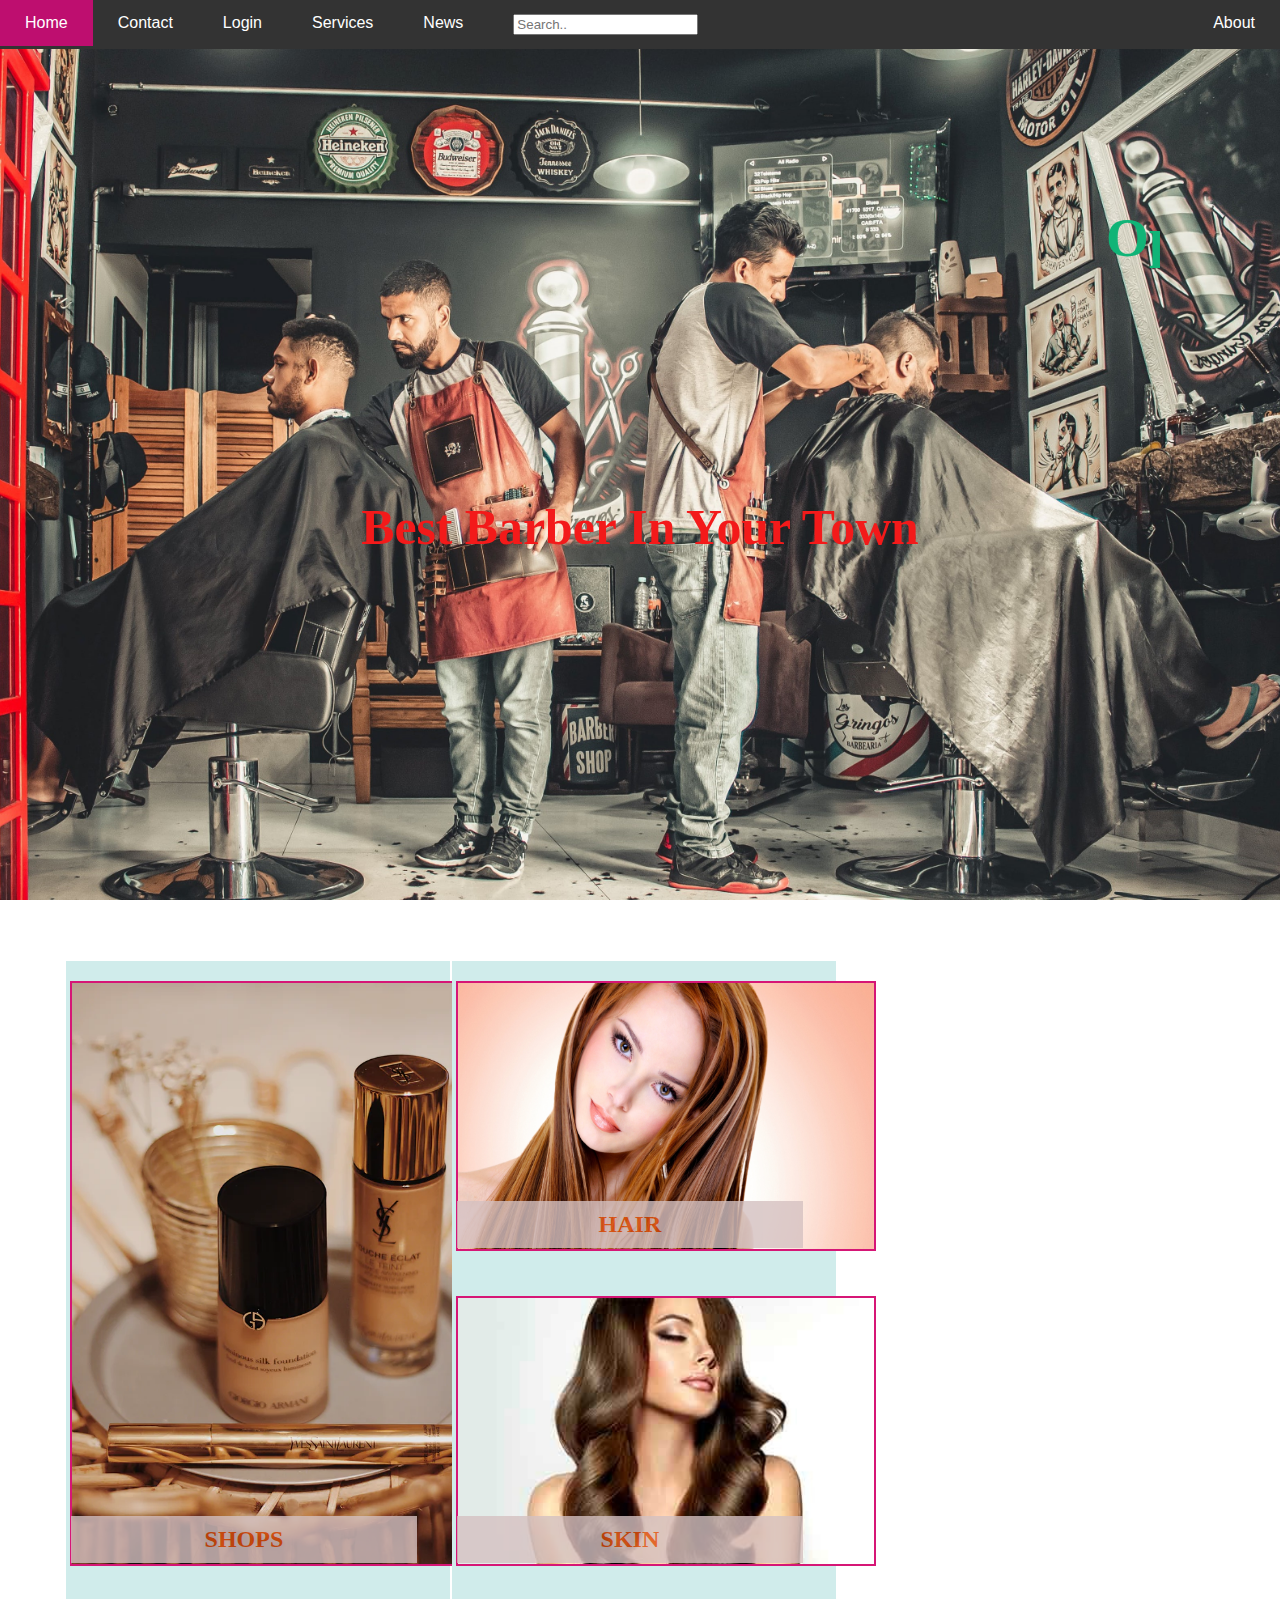
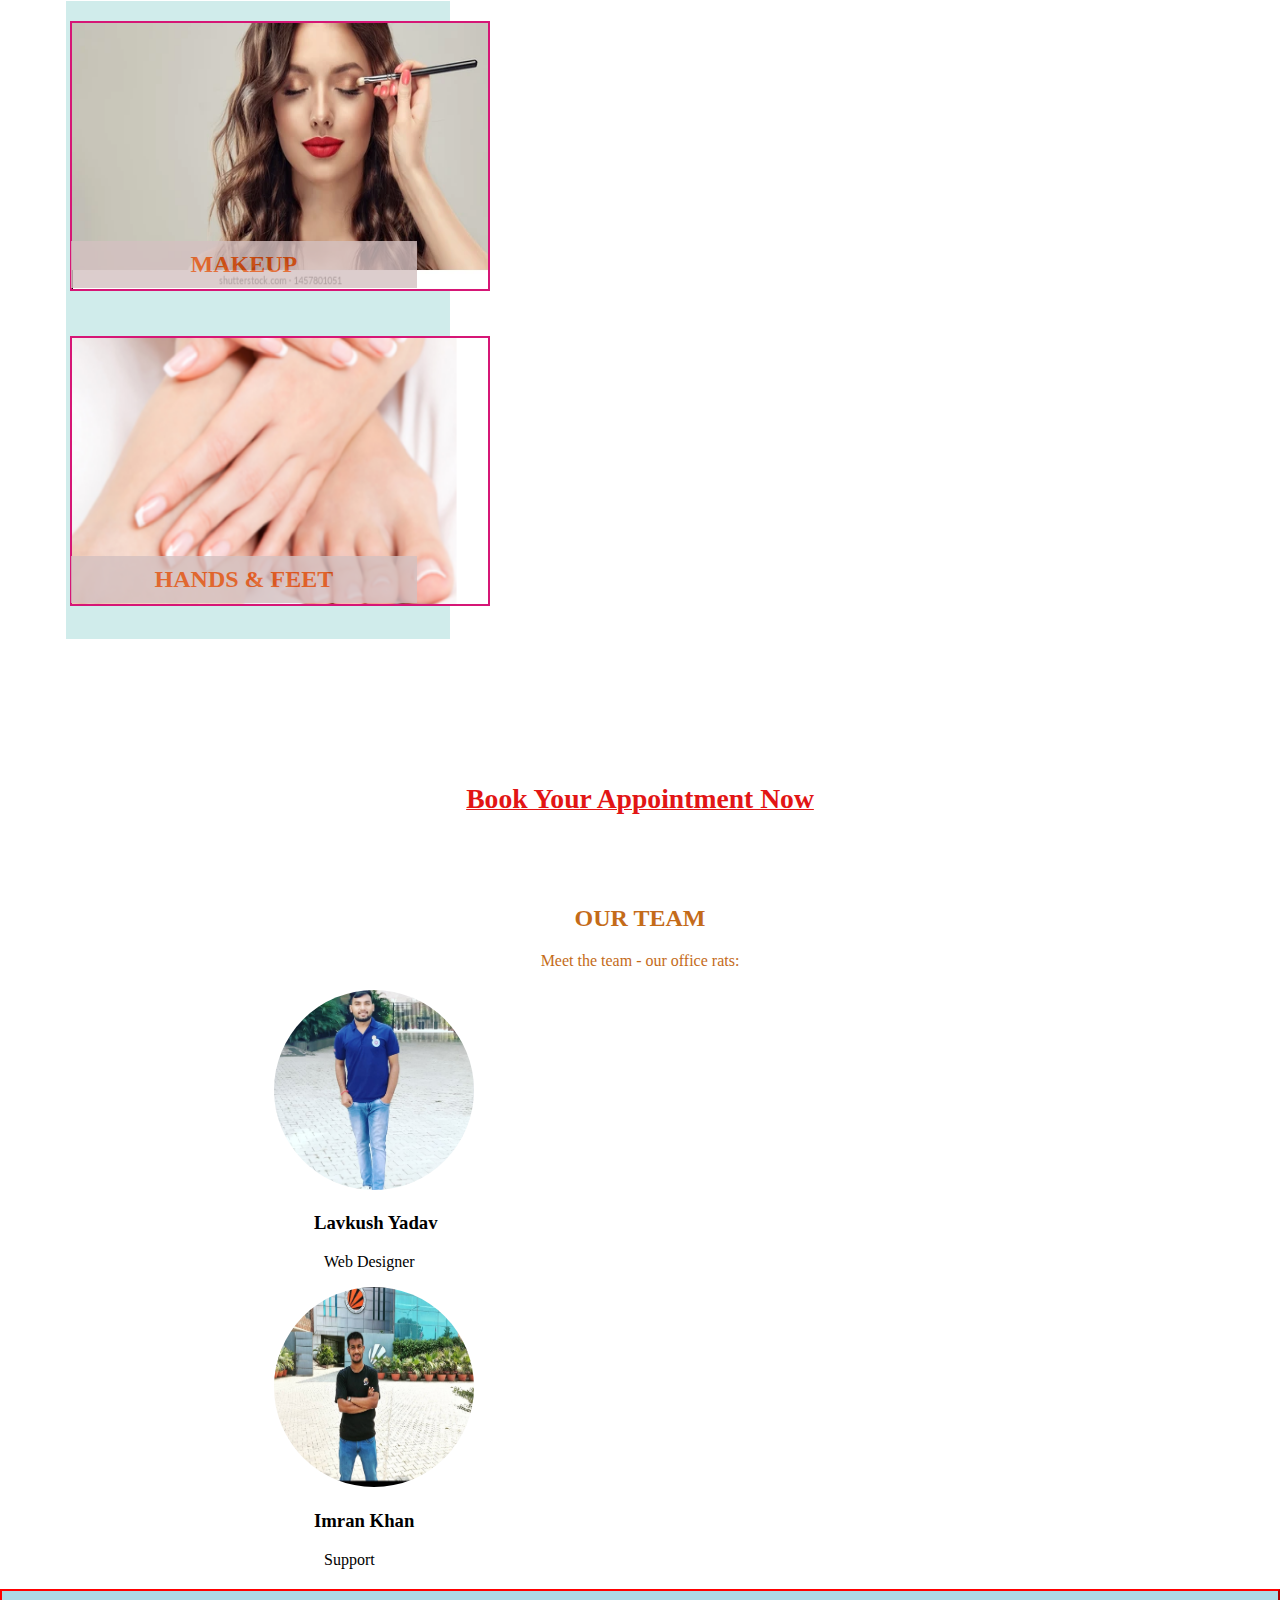
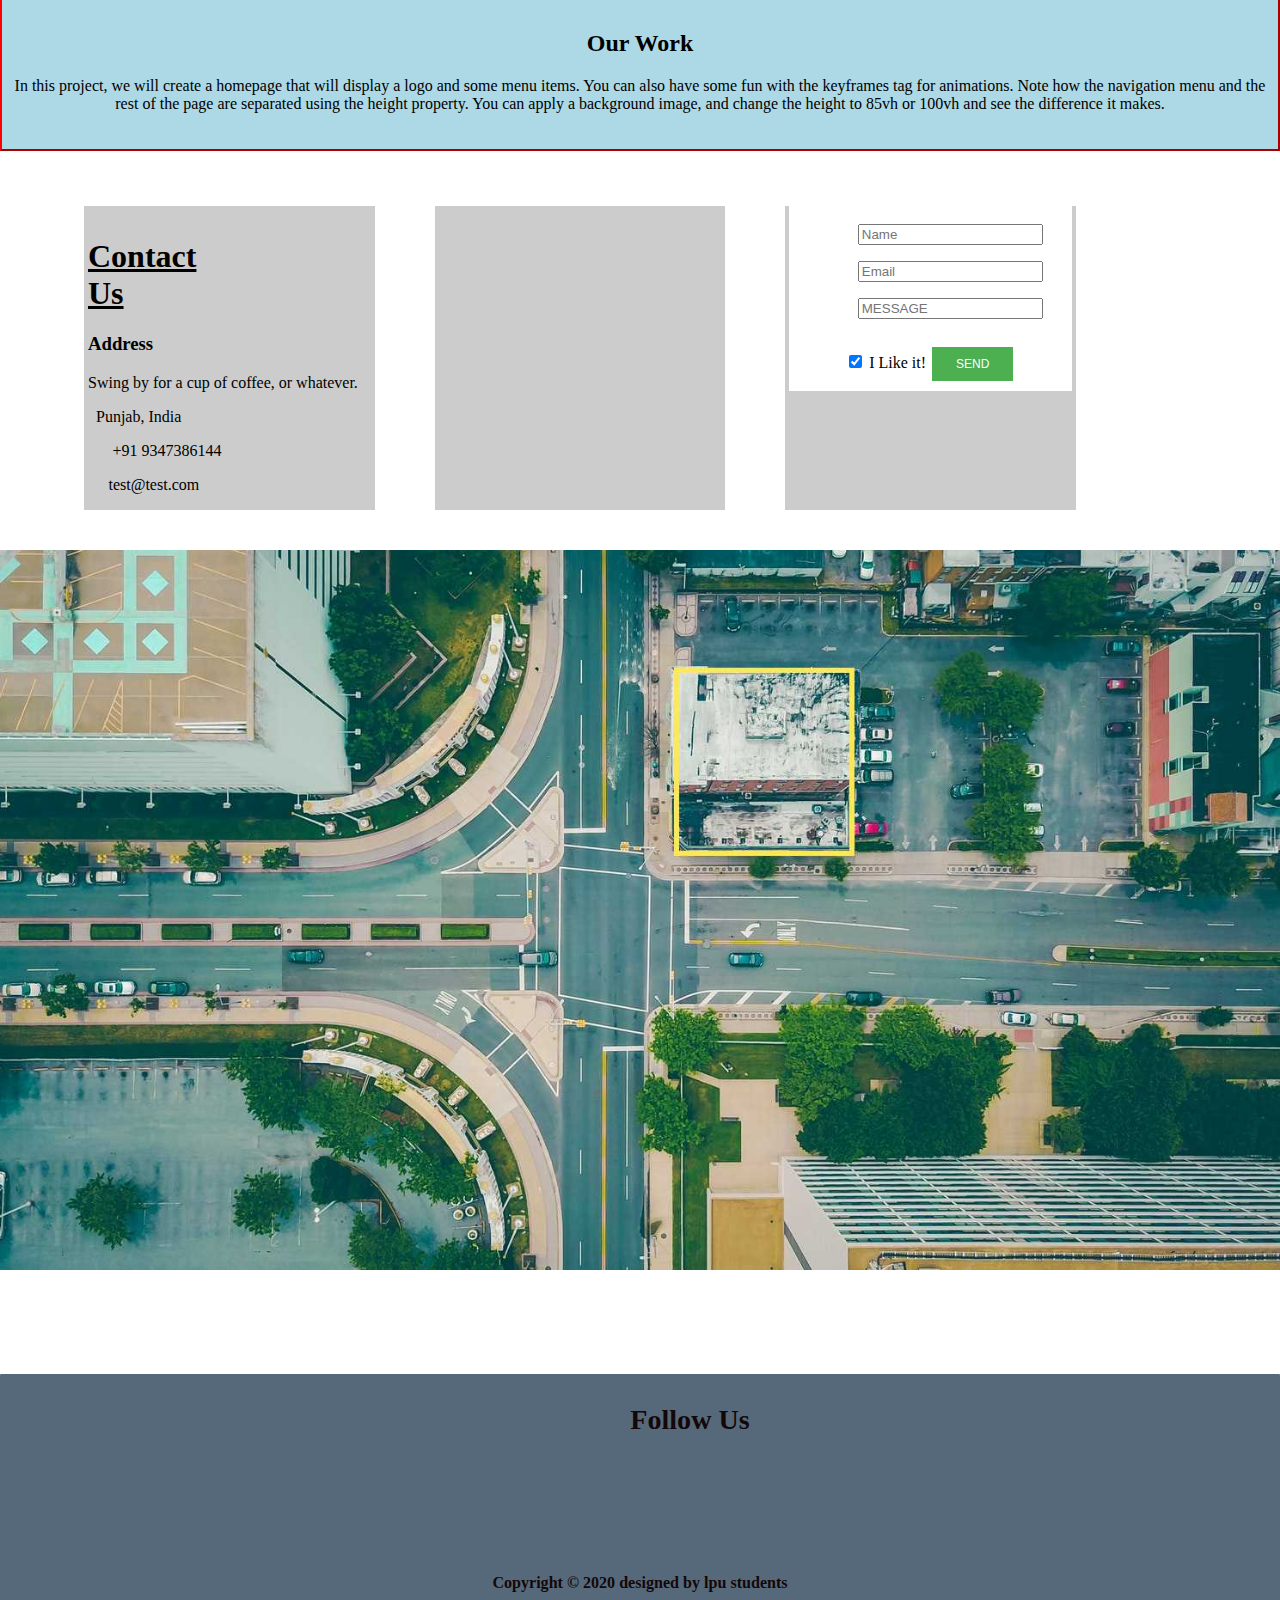
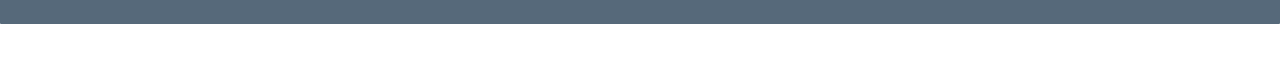
<file: index.html>
<!DOCTYPE html>
<html>
<head>
     <meta name="viewport" content="width=device-width, initial-scale=1">
     <link rel="stylesheet" href="./index.css">
</head>
  <body>
    
   <div class="scrollmenu">
     <a href="index.html">Home</a>
       <a href="contact.html">Contact</a>
         <a href="login.html">Login</a>
            <a href="services.html">Services</a>
             <a href="https://milahairandbeauty.com/">News</a>
            <a href="#"><input type="text" placeholder="Search.." name="search" text-align="right" width="300px"></a>
           <a href="index.html" style="float: right;">About</a>
          </div>    
         <div class="h1">
       <b><Big><Big><Big>
    <h1><marquee>Opulento Saloon Welcomes You</marquee></h1>
   </Big></Big></Big></b>
  </div>
 <div class="h2">
 <b><Big><Big><Big><Big>
 <b><h1">Best Barber In Your Town</h1>
  </b></Big></Big></Big></Big></b>
  </div>
   <div class="imgdiv">
    <div class="row">
     <div class="column1">
      <a href="#">
       <img id="img5" src="product1.webp" alt="men image" class="hover-shadow cursor hover" style="height: 585px;">
       </a>
      <div class="imgtext">
      <h4>SHOPS</h4>
    </div>
   </div>
  <div class="column1">
    <a href="hair.html">
     <img id="img1" src="service10.jpg" alt="Skin image" class="hover-shadow cursor hover">
       </a>
        <div class="imgtext">
          <a href="Hair.html">
         <h4>HAIR</h4>
          </a>
        </div>
      <a href="skin.html">
     <img id="img2" src="hair8.jpg" alt="Hair style"  class="hover-shadow cursor">
  </a>
    <div class="imgtext">
      <a href="skin.html">
     <h4>SKIN</h4>
     </a>
      </div>
        </div>
          <div class="column1">
            <a href="makeup.html">
           <img id="img3" src="service12.webp" alt="Makeup image"  class="hover-shadow cursor">
          </a>
         <div class="imgtext">
           <a href="makeup.html">
        <h4>MAKEUP</h4>
         </a>
      </div>
    <a href="handsfeet.html">
      <img id="img4" src="service15.png" alt="hand and feet image"  class="hover-shadow cursor" >
       </a>
        <div class="imgtext">
          <a href="handsfeet.html" >
           <h4>HANDS & FEET</h4>
           </a>
          </div>
        </div>
       </div>
  <div class="centre"> 
    <a button  href="book.html"><Big><Big><Big><b>Book Your Appointment Now</b>
      </Big></Big></Big></a>
       </div> 
          
   <!--About team member-->
      <div class="team">
      <h2>OUR TEAM</h2>
    <p>Meet the team - our office rats:</p>
  </div>
     <div class="row" style="margin-top: 20px;"><br>
        <div class="column">
          <img src="lavkush.jpg" alt="Avatar" class="avatar" >
            <h3>Lavkush Yadav</h3>
             <p>Web Designer</p>
             </div> 
            <div class="column">
           <img src="imran.jpg" alt="Avatar" class="avatar">
          <h3>Imran Khan</h3>
         <p>Support</p>
        </div>
      </div>
       

<!--our work-->
          <div class="w3-row-padding w3-padding-64 w3-theme-l1" id="work">
            <div class="myDiv">
             <h2>Our Work</h2>
              <p>In this project, we will create a homepage that will display a logo
               and some menu items. You can also have some fun with the keyframes 
               tag for animations. Note how the navigation menu and the rest of the
              page are separated using the height property. You can apply a background 
              image, and change the height to 85vh or 100vh and see the difference it makes.</p>
            </div>
            
   <!-- Contact Container -->

 <div>
  <div class="row" style="margin-left: 200px; margin-top: 50px; margin-left: 50px;">
   <div class="column11">
     <div style="padding-top: 10px; max-width: 25%;"><u><b><span ><h1>Contact Us</h1></span></b></u></div>
      <h3>Address</h3>
        <p>Swing by for a cup of coffee, or whatever.</p>
       <p><i class="fa fa-map-marker w3-text-teal w3-xlarge"></i>  Punjab, India</p>
      <p><i  style="width: 10%; height: 15%; color: rgb(197, 35, 162);">&#xe0b0; </i>  +91 9347386144</p>
     <p><i class="material-icons">&#xe0be;</i>  test@test.com</p>
    </div>
   <div class="column11" >
   </div>
      <div class="column11" >
        <form action="/action_page.php" target="_blank">
          <ul>
            <input type="text" placeholder="Name" required name="Name" >
             </ul>
              <ul> <input  type="text" placeholder="Email" required name="Email"  ></ul>
             <ul><input  type="text" placeholder="MESSAGE" required name="MESSAGE"  ></ul>
            <input style="margin-top: 20px; text-size-adjust: 12px;" type="checkbox" checked name="Like">
           <label>I Like it!</label>
          <button class= "button1" type="submit">SEND </button>
        </form>
       </div>
    </div>
  </div>
  <br>
  <br>
   <!-- Image of location/map -->
    <div class="w3-container">
      <img src="map.jpg" class="w3-image" style="width:100%">
        </div>
          <!--footer section-->
           <footer class="footer">
             <section  class="container2" id="footer" style="text-align: center; padding: 30px; margin-top: 0px;">
              <h3>Follow Us </h3>
                <div class="container text-center">
               <a href="https://twitter.com/5776lavkush" class="twitter"></a>
              <a href="https://www.linkedin.com/in/lavkush-yadav-886225191/" class="linkedin"></a>
             <a href="https://touch.facebook.com/lavkush.yadev.7" class="facebook"></a>
           <a href="#" class="skype"></a>
          <a href="https://www.instagram.com/lavkush_lsy/"  class="instagram"></a>
        <h6 class="m-0 mt-4 text-center text-white text-capitalize">Copyright &copy; 2020 designed by lpu students</h6>
      </div>
     </section>
    </footer>

   <!--here we are using script of images-->
    <script>

      function bigImg()
  {
    document.getElementById("i2").style.height="500px";
    document.getElementById("i2").style.width="500px";
  }
  function normalImg()
  {
    document.getElementById("i2").style.height="32px";
    document.getElementById("i2").style.width="32px";
  }

  x=document.getElementById("img1");
 
  x.addEventListener("mouseover", msg2);
  function msg2(){
     document.getElementById("img1").src="service11.jpg"
  }
  x.addEventListener("mouseout", msg3);
  function msg3(){
     document.getElementById("img1").src="service10.jpg"
  }
  y=document.getElementById("img2");
  y.addEventListener("mouseover",img1);
  function img1(){
    document.getElementById("img2").src="service1.webp"
  }
  y.addEventListener("mouseout", img2);
  function img2(){
    document.getElementById("img2").src="service7.jpg"
  }

  z=document.getElementById("img3");
  z.addEventListener("mouseover",img4);
  function img4(){
    document.getElementById("img3").src="service13.jpg"
  }
  z.addEventListener("mouseout", img5);
  function img5(){
    document.getElementById("img3").src="service12.webp"
  }

  p=document.getElementById("img4");
  p.addEventListener("mouseover",img6);
  function img6(){
    document.getElementById("img4").src="service16.webp"
  }
  p.addEventListener("mouseout", img7);
  function img7(){
    document.getElementById("img4").src="service15.png"
  }

 r=document.getElementById("img5");
  r.addEventListener("mouseover",img8);
  function img8(){
    document.getElementById("img5").src="product2.webp"
  }
  r.addEventListener("mouseout", img9);
  function img9(){
    document.getElementById("img5").src="product1.webp"
  }
</script>
    </body>
</html>
</file>
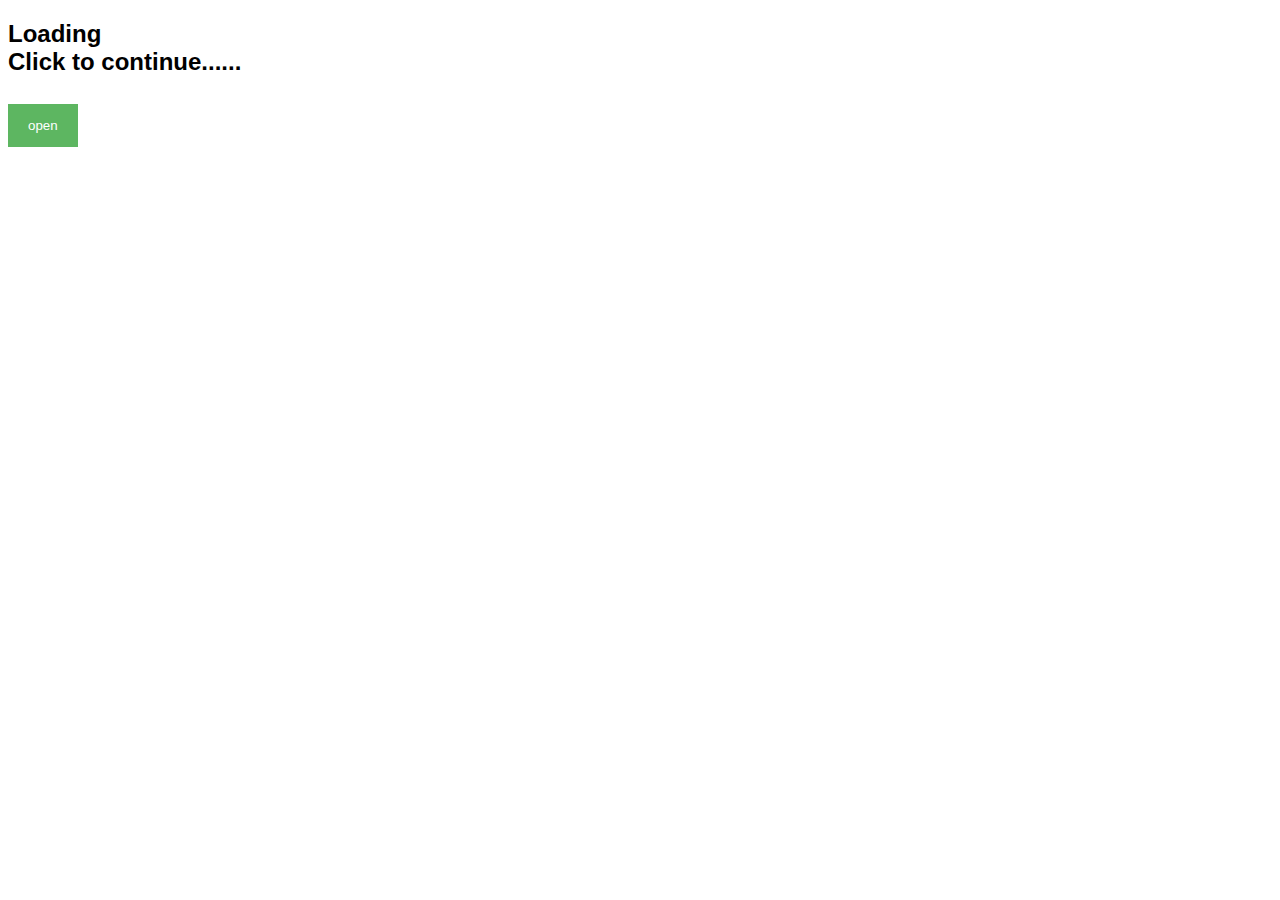
<file: book.html>
<!DOCTYPE html>
<html>
<head>
  <link rel="stylesheet" href="./book.css">
</head>
<body>
<h2>Loading <br>Click to continue......</h2>


<button onclick="document.getElementById('id01').style.display='block'" style="width:auto;">open</button>

<div id="id01" class="modal">
  <span onclick="document.getElementById('id01').style.display='none'" class="close" title="Close Modal">&times;</span>
  <form class="modal-content" >
    <div class="container">
      <h1>login</h1>
      <p>Please fill to Login.</p>
      <hr>
    
      <label for="email"><b>User Name</b></label>
      <input type="text" placeholder="Enter user name" name="uname" required>

      <label for="psw"><b>Password</b></label>
      <input type="password" placeholder="Enter Password" name="psw" required>

      
        <input type="checkbox" checked="checked" name="remember" style="margin-bottom:15px"> Remember me
      

      <div class="clearfix">
        <button type="button" onclick="document.getElementById('id01').style.display='none'" class="cancelbtn">Cancel</button>
        <button type="submit" class="signupbtn"> 
            <a href="services.html"> Open </a> 
          </button>
     </div>
  
<script>

var modal = document.getElementById('id01');

window.onclick = function(event) {
  if (event.target == modal) {
    modal.style.display = "none";
  }
}
</script>
      </div>
    </form>
    </div>
    </body>
</html>
</file>
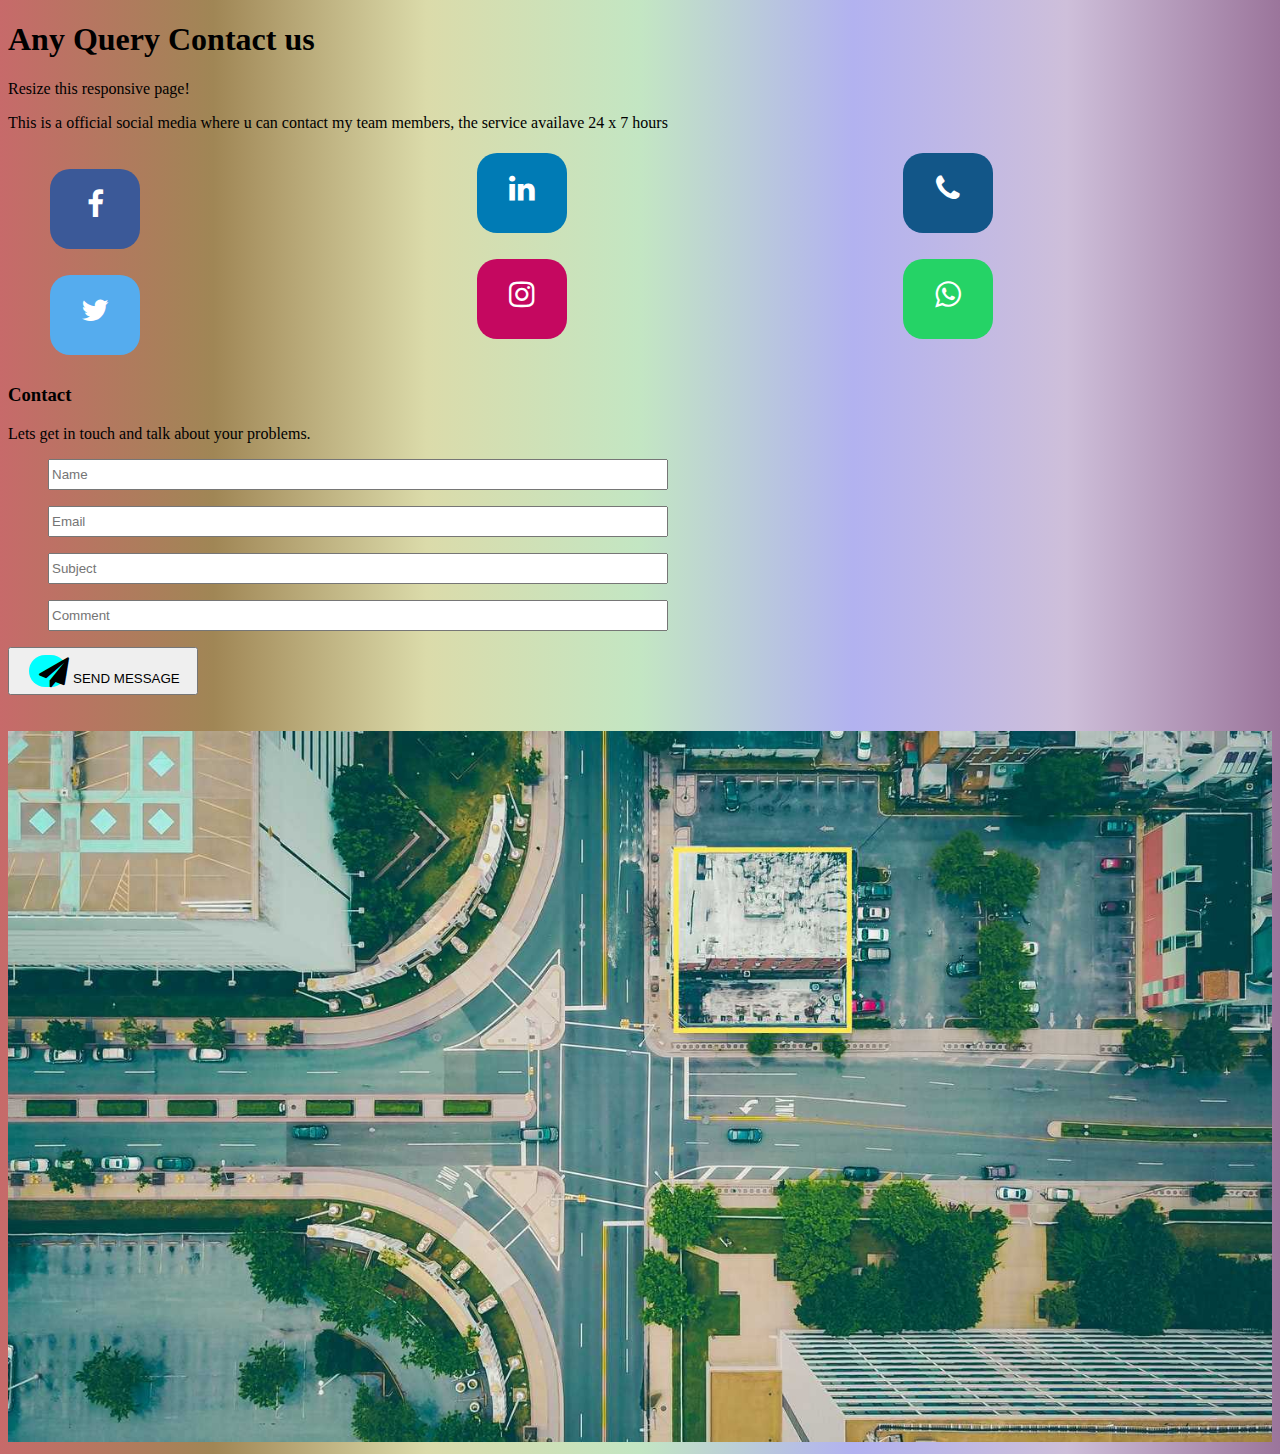
<file: contact.html>
<!Doctype html>
    <head>
      

  <title>

      &#9742;
  CONTACT US
  
  </title>

  <meta name="viewport" content="width=device-width, initial-scale=1">
   <link rel="stylesheet" href="https://cdnjs.cloudflare.com/ajax/libs/font-awesome/4.7.0/css/font-awesome.min.css">
   <link rel="stylesheet" href="./contact.css">
   
    </head>

<body>
  <div class="w3-container w3-blue">
    <h1>Any Query Contact us</h1> 
    <p>Resize this responsive page!</p> 
  
  </div>
  <div>
    <p> This is a official social media where u can contact my team members, the service availave 24 x 7 hours</p>
  </div>
    
    <div class="media">
   
    <ul>
      
        <a href="https://touch.facebook.com/lavkush.yadev.7" class="fa fa-facebook"></a>
    </ul>

    <ul>
      
          <a href="https://twitter.com/5776lavkush" class="fa fa-twitter"></a>
    </ul>
        
    <ul>
      
         <a href="https://www.linkedin.com/in/lavkush-yadav-886225191/" class="fa fa-linkedin"></a>
    </ul>

  
    <ul>
      
        <a href="https://www.instagram.com/lavkush_lsy/" class="fa fa-instagram"></a>
    </ul>

    <ul>
        <a href="#" class="fa fa-phone"></a>
    </ul>

    <ul>
      <a href="https://wa.link/dxjna3" class="fa fa-whatsapp"></a>
  </ul>

     </div>


     <div class="w3-container w3-padding-32" id="contact">
      <h3 class="w3-border-bottom w3-border-light-grey w3-padding-16">Contact</h3>
      <p>Lets get in touch and talk about your problems.</p>
      <form action="/action_page.php" target="_blank">
        <ul>
          <input class="w3-input w3-border" type="text" placeholder="Name" required name="Name" style="width: 50%; height: 25px;">
        </ul>
       <ul> <input class="w3-input w3-section w3-border" type="text" placeholder="Email" required name="Email"  style="width: 50%; height: 25px;"></ul>
       <ul><input class="w3-input w3-section w3-border" type="text" placeholder="Subject" required name="Subject"  style="width: 50%; height: 25px;"></ul>
        <ul><input class="w3-input w3-section w3-border" type="text" placeholder="Comment" required name="Comment"  style="width: 50%; height: 25px;"></ul>
        
         <button class="w3-button w3-black w3-section" type="submit">
          <i class="fa fa-paper-plane" style="width: 5%; height: 10px; background-color: aqua; text-align: center; padding-top: 2px ; padding-left: 10px; "></i> SEND MESSAGE
        </button>
      </form>
    </div>
    <br>
    <br>
    <div class="w3-container">
      <img src="map.jpg" class="w3-image" style="width:100%">
    </div>
     
     
    
</body>
</html>
</file>
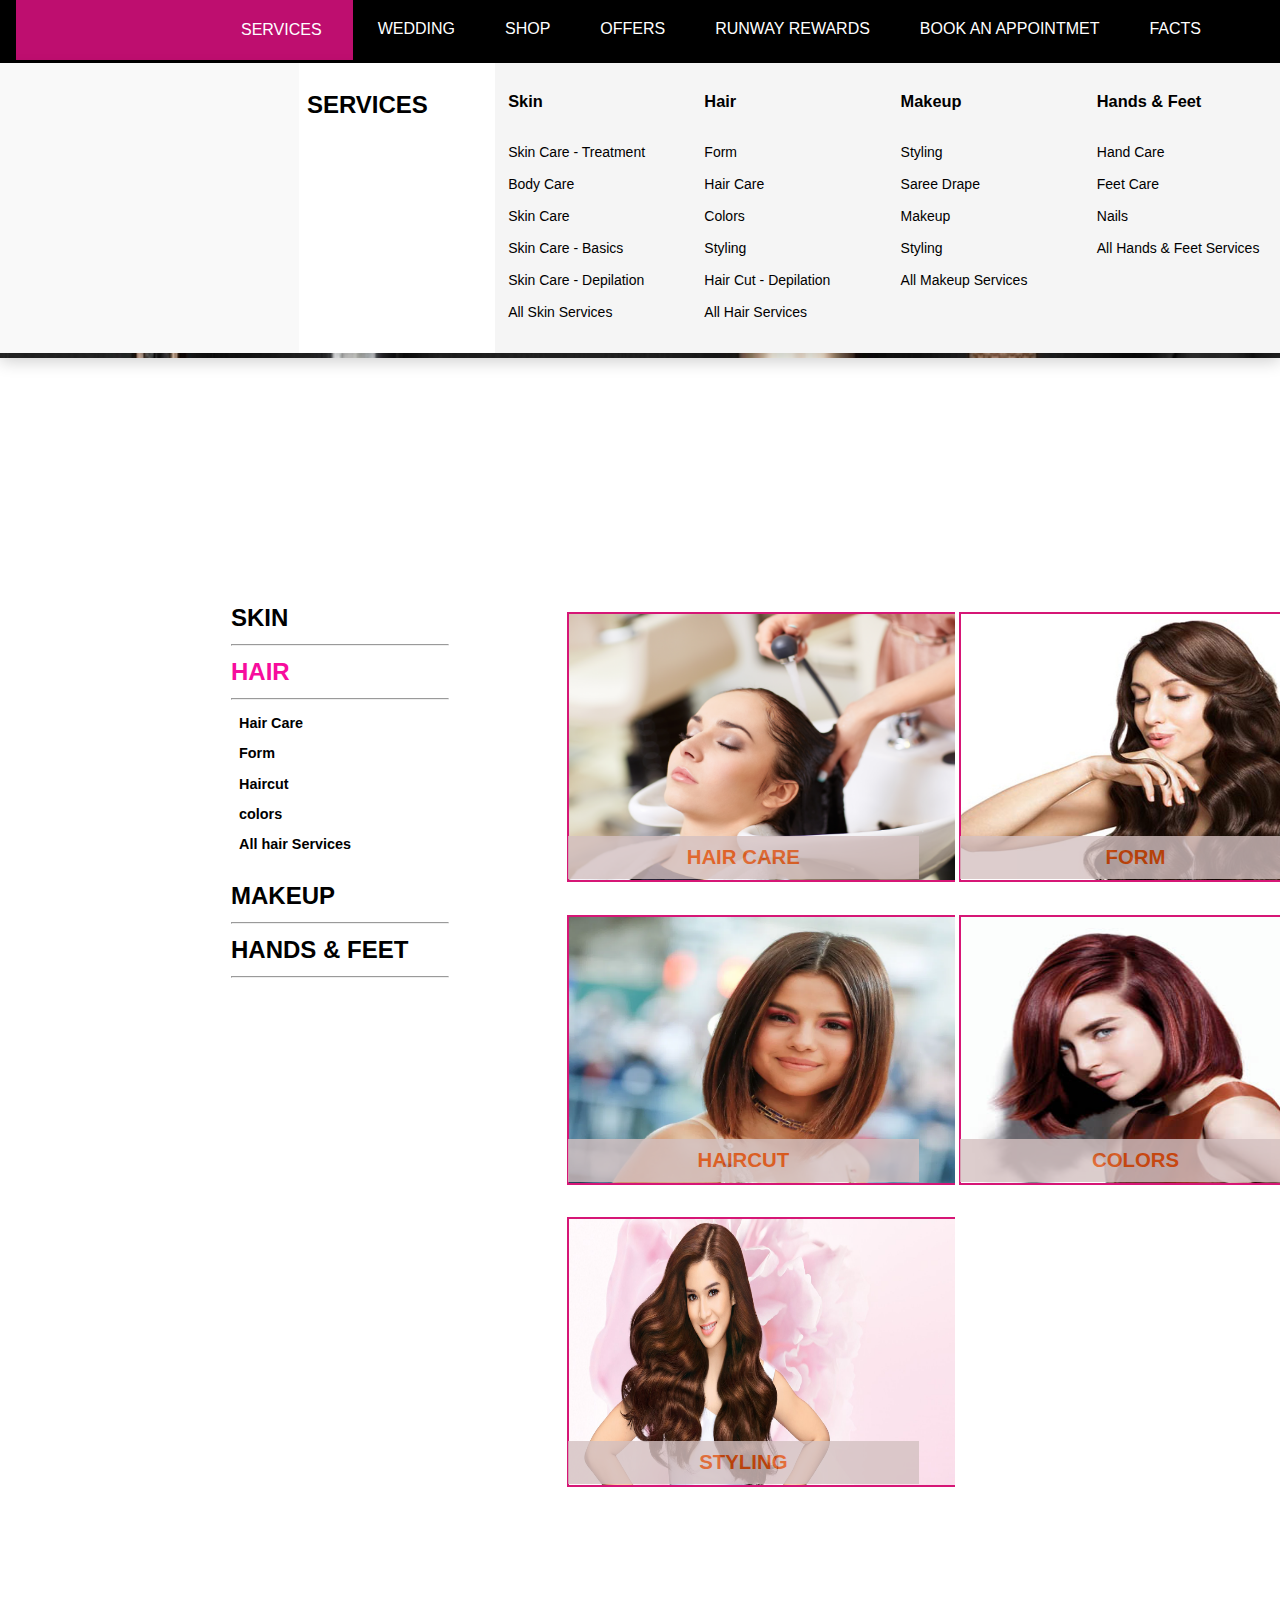
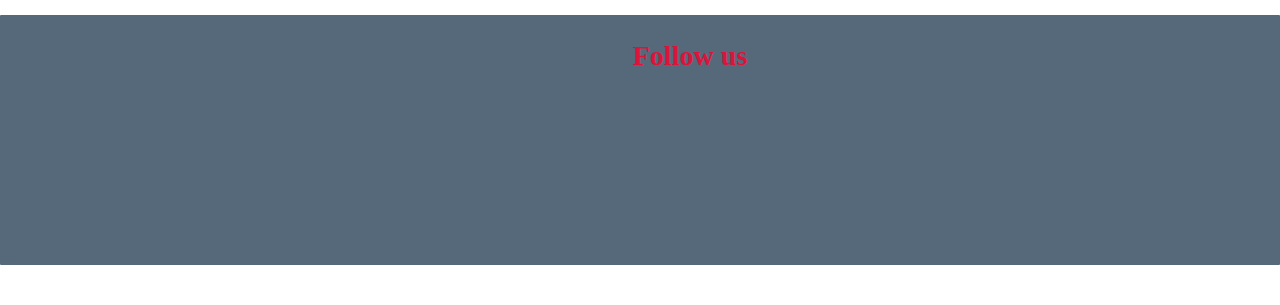
<file: Hair.html>
<!DOCTYPE html>
<html>
<head>
  

<link rel="stylesheet" href="./hair.css">

</head>
<body>
    <div class="navbar">
        <div class="dropdown">
          <button class="dropbtn"><a href="services.html"> SERVICES</a>
            <i class="fa fa-caret-down"></i>
          </button>
          <div class="dropdown-content">
            <div class="column">
              <a href="handsfeet.html"><h3>Hands & Feet</h3></a>  
              <a href="#">Hand Care</a>
              <a href="#">Feet Care</a>
              <a href="#">Nails</a>
              <a href="#">All Hands & Feet Services</a>
            </div>
        <div class="column">
          <a href="makeup.html"><h3>Makeup</h3></a> 
          <a href="#">Styling</a>
          <a href="#">Saree Drape</a>
          <a href="#">Makeup</a>
          <a href="#">Styling</a>
          <a href="#">All Makeup Services</a>
        </div>
        <div class="column">
          <a href="Hair.html"><h3>Hair</h3></a> 
          <a href="#">Form </a>
          <a href="#">Hair Care</a>
          <a href="#">Colors</a>
          <a href="#">Styling</a>
          <a href="#">Hair Cut - Depilation</a>
          <a href="#">All Hair Services</a>
        </div>
          <div class="column">
         <a href="skin.html"><h3>Skin</h3></a>   
            <a href="#">Skin Care - Treatment</a>
            <a href="#">Body Care</a>
            <a href="#">Skin Care</a>
            <a href="#">Skin Care - Basics</a>
            <a href="#">Skin Care - Depilation</a>
            <a href="#">All Skin Services</a>
          </div>
          <div class="header column">
            <h2>SERVICES</h2>
          </div>  
      </div>
    </div> 
    <a href="#">WEDDING</a>
    <a href="#">SHOP</a>
    <a href="#">OFFERS</a>
    <a href="#">RUNWAY REWARDS</a>
    <a href="#"> BOOK AN APPOINTMET</a>
    <a href="#">FACTS</a>
    <a href="index.html" style="float: right;">HOME</a>
  </div>
  <h1 class="h1">HAIR</h1>

  <div class="imgdiv">
    <div class="row">
    <div class="column1" style="max-width: 20%;">
        <a href="skin.html"><b>SKIN</b></a><hr>
        <div id="hd">HAIR</div><hr>
          <div class="hair">
              <a href="#">
                  <p>Hair Care</p>
              </a>
              <a href="#">
                <p>Form</p>
            </a>
            <a href="#">
                <p>Haircut<p>
            </a>
            <a href="#">
                <p>colors</p>
            </a>
            <a href="#">
                <p>All hair Services</p>
            </a>
        </div>

    
     
     
     <a href="makeup.html"><b>MAKEUP</b></a><hr>
     
      <a href="handsfeet.html"><b>HANDS & FEET</b></a><hr>
    </div>
    <div class="column1">
      <a href="#">
      <img id="img1" src="hair4.png" alt="hair care  image" class="hover-shadow cursor hover">
    </a>
      <div class="imgtext">
        <h4>HAIR CARE</h4>
      </div>
      <a href="#">
        <img id="img3" src="hair9.webp" alt="SKIN care image"  class="hover-shadow cursor">
      </a>
      <div class="imgtext">
        <h4>HAIRCUT</h4>
      </div>
      <a href="#">
        <img id="img5" src="hair1.jpg" alt="SKIN care depilation image"  class="hover-shadow cursor">
      </a>
      <div class="imgtext">
        <h4>STYLING</h4>
      </div>
    </div>
    <div class="column1 ">
      <a href="#">
      <img id="img2" src="hair6.jpeg"  alt="Hair style"  class="hover-shadow cursor">
    </a>
    <div class="imgtext">
      <h4>FORM</h4>
    </div>
      <a href="">
      <img id="img4" src="hair2.png" alt="hand and feet image"  class="hover-shadow cursor" >
      </a>
    <div class="imgtext">
      <a href="#" >
      <h4>COLORS</h4>
      </a>
    </div>
    </div>
  </div>
  
      <!--here we are using script of images-->
      <script>
        x=document.getElementById("img1");
       
        x.addEventListener("mouseover", msg2);
        function msg2(){
           document.getElementById("img1").src="hair5.jpg"
        }
        x.addEventListener("mouseout", msg3);
        function msg3(){
           document.getElementById("img1").src="hair4.png"
        }
        y=document.getElementById("img2");
        y.addEventListener("mouseover",img1);
        function img1(){
          document.getElementById("img2").src="hair7.jpg"
        }
        y.addEventListener("mouseout", img2);
        function img2(){
          document.getElementById("img2").src="hair6.jpeg"
        }

        z=document.getElementById("img3");
        z.addEventListener("mouseover",img4);
        function img4(){
          document.getElementById("img3").src="hair10.jpg"
        }
        z.addEventListener("mouseout", img5);
        function img5(){
          document.getElementById("img3").src="hair9.webp"
        }

        p=document.getElementById("img4");
        p.addEventListener("mouseover",img6);
        function img6(){
          document.getElementById("img4").src="hair3.jpg"
        }
        p.addEventListener("mouseout", img7);
        function img7(){
          document.getElementById("img4").src="hair2.png"
        }

        r=document.getElementById("img5");
        r.addEventListener("mouseover",img8);
        function img8(){
        document.getElementById("img5").src="hair8.jpg"
        }
        r.addEventListener("mouseout", img9);
        function img9(){
        document.getElementById("img5").src="hair1.jpg"
        }
    </script>
   
     <!--footer code-->

    
      <div class="footer">
      <div class="container2" id="footer">
        <h3>Follow us</h3>
        <a href="https://twitter.com/5776lavkush" class="twitter"></a>
      <a href="https://www.linkedin.com/in/lavkush-yadav-886225191/" class="linkedin"></a>
      <a href="https://touch.facebook.com/lavkush.yadev.7" class="facebook"></a>
      <a href="#" class="skype"></a>
      <a href="https://www.instagram.com/lavkush_lsy/"  class="instagram"></a>
      </div>
      </div>
    
  


</body>
</html>
</file>
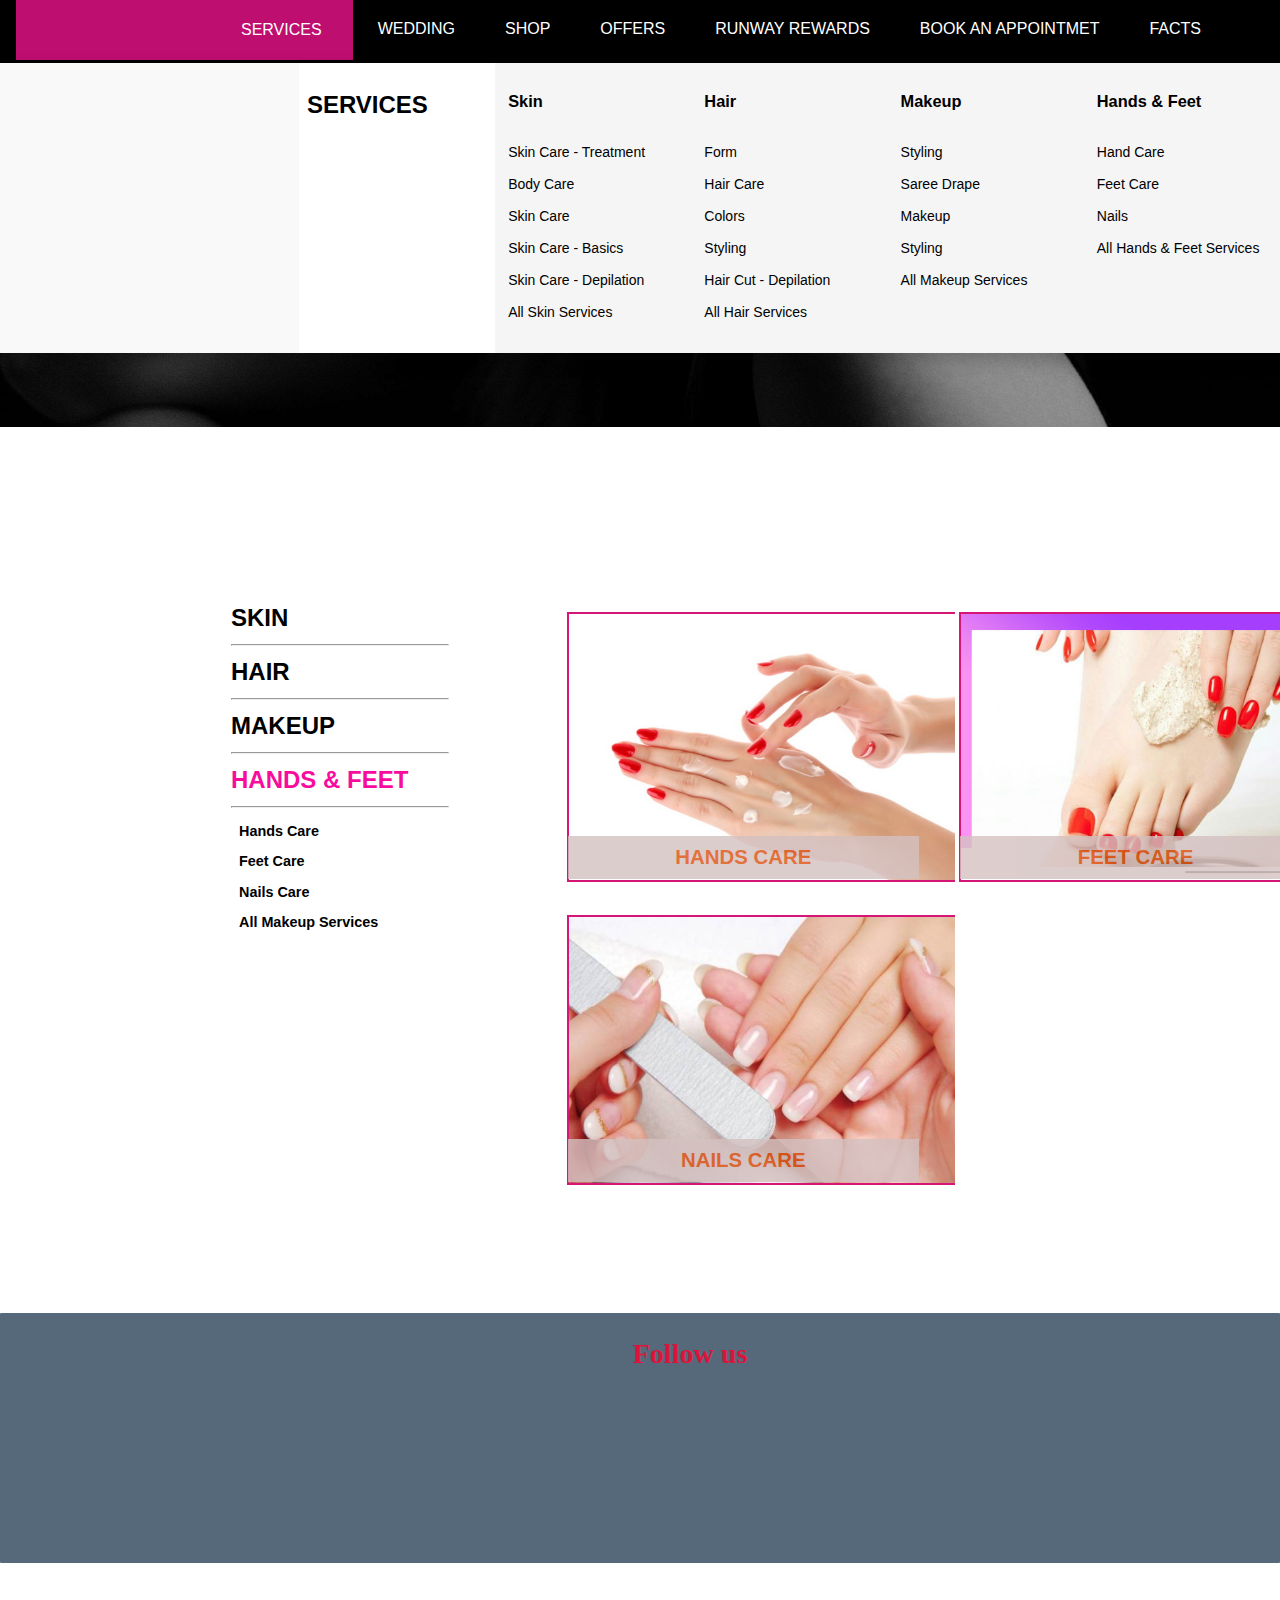
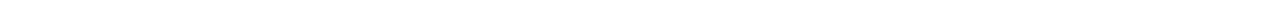
<file: handsfeet.html>
<!DOCTYPE html>
<html>
<head>
  

<link rel="stylesheet" href="./handsfeet.css">

</head>
<body>
    <div class="navbar">
        <div class="dropdown">
          <button class="dropbtn"><a href="services.html"> SERVICES</a>
            <i class="fa fa-caret-down"></i>
          </button>
          <div class="dropdown-content">
            <div class="column">
              <a href="handsfeet.html"><h3>Hands & Feet</h3></a>  
              <a href="#">Hand Care</a>
              <a href="#">Feet Care</a>
              <a href="#">Nails</a>
              <a href="#">All Hands & Feet Services</a>
            </div>
        <div class="column">
          <a href="makeup.html"><h3>Makeup</h3></a> 
          <a href="#">Styling</a>
          <a href="#">Saree Drape</a>
          <a href="#">Makeup</a>
          <a href="#">Styling</a>
          <a href="#">All Makeup Services</a>
        </div>
        <div class="column">
          <a href="Hair.html"><h3>Hair</h3></a> 
          <a href="#">Form </a>
          <a href="#">Hair Care</a>
          <a href="#">Colors</a>
          <a href="#">Styling</a>
          <a href="#">Hair Cut - Depilation</a>
          <a href="#">All Hair Services</a>
        </div>
          <div class="column">
         <a href="skin.html"><h3>Skin</h3></a>   
            <a href="#">Skin Care - Treatment</a>
            <a href="#">Body Care</a>
            <a href="#">Skin Care</a>
            <a href="#">Skin Care - Basics</a>
            <a href="#">Skin Care - Depilation</a>
            <a href="#">All Skin Services</a>
          </div>
          <div class="header column">
            <h2>SERVICES</h2>
          </div>  
      </div>
    </div> 
    <a href="#">WEDDING</a>
    <a href="#">SHOP</a>
    <a href="#">OFFERS</a>
    <a href="#">RUNWAY REWARDS</a>
    <a href="#"> BOOK AN APPOINTMET</a>
    <a href="#">FACTS</a>
    <a href="index.html" style="float: right;">HOME</a>
  </div>
  <h1 class="h1">HANDS & FEET</h1>

  <div class="imgdiv">
    <div class="row">
    <div class="column1" style="max-width: 20%;">
        <a href="skin.html">SKIN</a><hr>
        <a href="Hair.html">HAIR</a><hr>
        <a href="handsfeet.html">MAKEUP</a><hr>
        <div id="hf">HANDS & FEET</div><hr>
          <div class="hands">
              <a href="#">
                  <p>Hands Care</p>
              </a>
              <a href="#">
                <p>Feet Care</p>
            </a>
            <a href="#">
                <p>Nails Care<p>
            </a>
            <a href="#">
                <p>All Makeup Services</p>
            </a>
        </div>
    </div>
    <div class="column1">
      <a href="#">
      <img id="img1" src="hands1.jpg" alt="Hands care  image" class="hover-shadow cursor hover">
    </a>
      <div class="imgtext">
        <h4>HANDS CARE</h4>
      </div>
      <a href="#">
        <img id="img3" src="nails.jpg" alt="nails care image"  class="hover-shadow cursor">
      </a>
      <div class="imgtext">
        <h4>NAILS CARE</h4>
      </div>
    </div>
    <div class="column1 ">
      <a href="#">
      <img id="img2" src="feet.jpg"  alt="feet care images"  class="hover-shadow cursor">
    </a>
    <div class="imgtext">
      <h4>FEET CARE</h4>
    </div>
    </div>
  </div>
  
      <!--here we are using script of images-->
      <script>
        x=document.getElementById("img1");
       
        x.addEventListener("mouseover", msg2);
        function msg2(){
           document.getElementById("img1").src="hands.png"
        }
        x.addEventListener("mouseout", msg3);
        function msg3(){
           document.getElementById("img1").src="hands1.jpg"
        }

        y=document.getElementById("img2");
        y.addEventListener("mouseover",img1);
        function img1(){
          document.getElementById("img2").src="feet1.jpg"
        }
        y.addEventListener("mouseout", img2);
        function img2(){
          document.getElementById("img2").src="feet.jpg"
        }
        z=document.getElementById("img3");
        z.addEventListener("mouseover",img3);
        function img3(){
          document.getElementById("img3").src="nails1.webp"
        }
        z.addEventListener("mouseout", img4);
        function img4(){
          document.getElementById("img3").src="nails.jpg"
        }

       
    </script>
   
     <!--footer code-->

    
      <div class="footer">
      <div class="container2" id="footer">
        <h3>Follow us</h3>
        <a href="https://twitter.com/5776lavkush" class="twitter"></a>
      <a href="https://www.linkedin.com/in/lavkush-yadav-886225191/" class="linkedin"></a>
      <a href="https://touch.facebook.com/lavkush.yadev.7" class="facebook"></a>
      <a href="#" class="skype"></a>
      <a href="https://www.instagram.com/lavkush_lsy/"  class="instagram"></a>
      </div>
      </div>
    
  


</body>
</html>
</file>
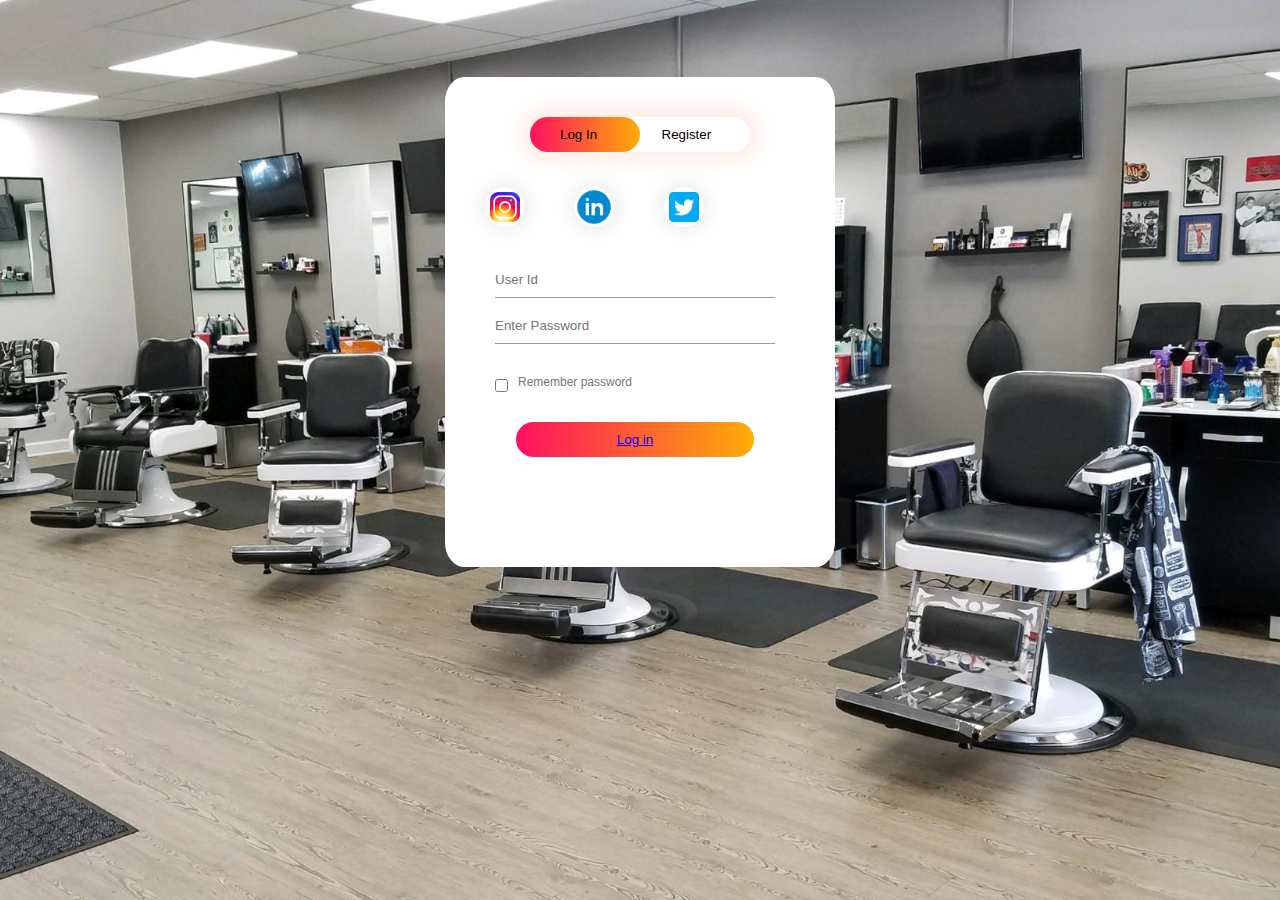
<file: login.html>
<!DOCTYPE html>
<html>
  <head>
  <title>Login and signUp -form</title>
  <link rel="stylesheet" type="text/css" href="login.css">
</head>
<body>

  <div class="hero">

    <div class="form-box">
      <div class="button-box">
        <div id="btn"></div>
        <button type="button" class="toggle-btn" onclick="login()">Log In</button>
        <button type="button" class="toggle-btn" onclick="register()">Register</button>

      </div>
      <div class="social-icons">
       <a href="https://www.instagram.com/lavkush_lsy/"> <img src="instagram1.png"></a>
        <a href="https://www.linkedin.com/in/lavkush-yadav-886225191/"><img src="linkedlin.png"></a>
       <a href="https://twitter.com/5776lavkush"> <img src="twitter.png"></a>

      </div>
      <form id="login" class="input-group">
        <input type="text" class="input-field" placeholder="User Id"
         required>
         <input type="text" class="input-field" placeholder="Enter Password" 
         required>
         <input type="checkbox" class="check-box"><span>Remember password</span>
         <button type="submit" class="submit-btn"><a href="services.html">Log in</a></button>
      </form>
      <form id="register" class="input-group">
        <input type="text" class="input-field" placeholder="User Id" required>
         <input type="text" class="input-field" placeholder="Email Id" required>
         <input type="text" class="input-field" placeholder="Enter Password " required>
         <input type="checkbox" class="check-box"><span>I agree to the terms & conditions</span>
         <button type="submit" class="submit-btn">Register</button>
      </form>
    </div>
  </div>
  
  <script>
    var x = document.getElementById("login");
    var y = document.getElementById("register");
    var z = document.getElementById("btn");

    function register(){
      x.style.left = "-400px";
      y.style.left = "50px";
      z.style.left = "110px";
    }
    function login(){
      x.style.left = "50px";
      y.style.left = "450px";
      z.style.left = "0px";
    }

  </script>
  

</body>
</html>
</file>
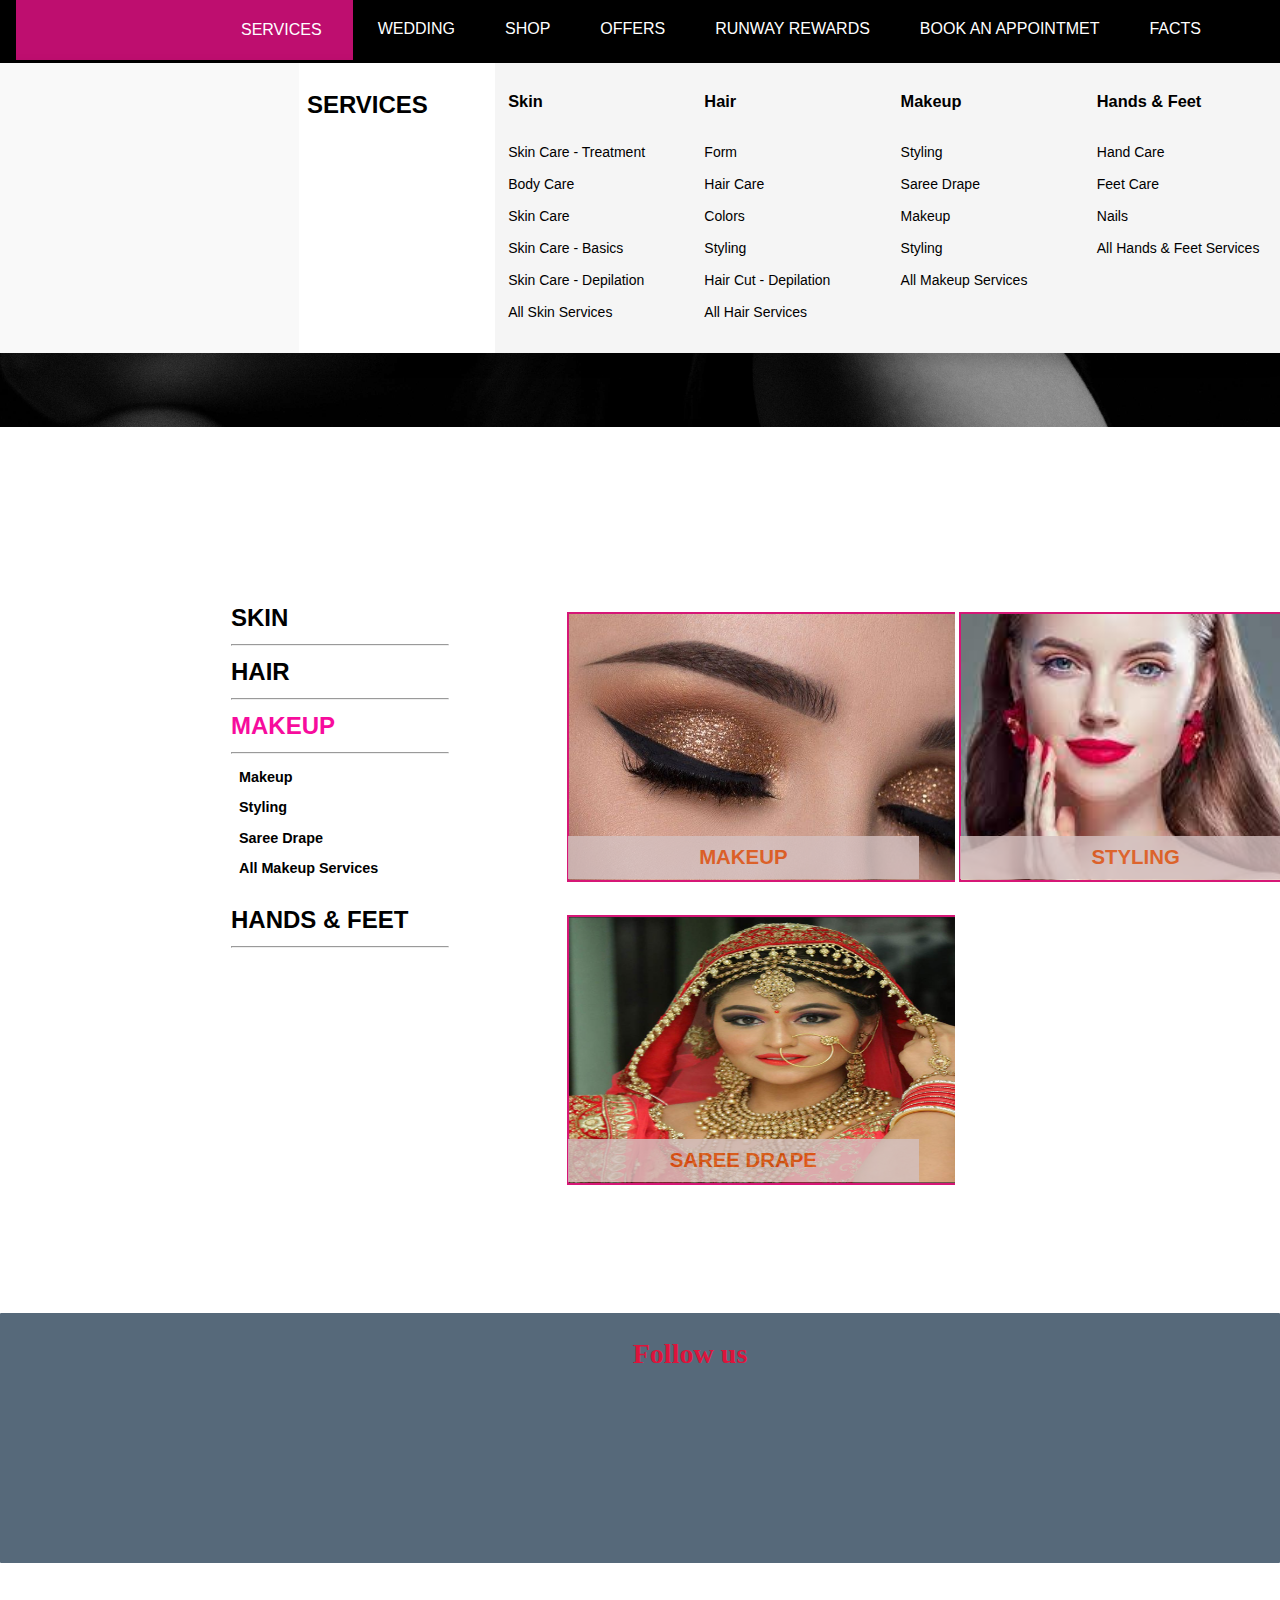
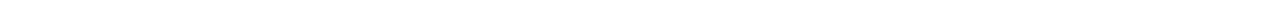
<file: makeup.html>
<!DOCTYPE html>
<html>
<head>
  

<link rel="stylesheet" href="./makeup.css">

</head>
<body>
    <div class="navbar">
        <div class="dropdown">
          <button class="dropbtn"><a href="services.html"> SERVICES</a>
            <i class="fa fa-caret-down"></i>
          </button>
          <div class="dropdown-content">
            <div class="column">
              <a href="handsfeet.html"><h3>Hands & Feet</h3></a>  
              <a href="#">Hand Care</a>
              <a href="#">Feet Care</a>
              <a href="#">Nails</a>
              <a href="#">All Hands & Feet Services</a>
            </div>
        <div class="column">
          <a href="makeup.html"><h3>Makeup</h3></a> 
          <a href="#">Styling</a>
          <a href="#">Saree Drape</a>
          <a href="#">Makeup</a>
          <a href="#">Styling</a>
          <a href="#">All Makeup Services</a>
        </div>
        <div class="column">
          <a href="Hair.html"><h3>Hair</h3></a> 
          <a href="#">Form </a>
          <a href="#">Hair Care</a>
          <a href="#">Colors</a>
          <a href="#">Styling</a>
          <a href="#">Hair Cut - Depilation</a>
          <a href="#">All Hair Services</a>
        </div>
          <div class="column">
         <a href="skin.html"><h3>Skin</h3></a>   
            <a href="#">Skin Care - Treatment</a>
            <a href="#">Body Care</a>
            <a href="#">Skin Care</a>
            <a href="#">Skin Care - Basics</a>
            <a href="#">Skin Care - Depilation</a>
            <a href="#">All Skin Services</a>
          </div>
          <div class="header column">
            <h2>SERVICES</h2>
          </div>  
      </div>
    </div> 
    <a href="#">WEDDING</a>
    <a href="#">SHOP</a>
    <a href="#">OFFERS</a>
    <a href="#">RUNWAY REWARDS</a>
    <a href="#"> BOOK AN APPOINTMET</a>
    <a href="#">FACTS</a>
    <a href="index.html" style="float: right;">HOME</a>
  </div>
  <h1 class="h1">MAKEUP</h1>

  <div class="imgdiv">
    <div class="row">
    <div class="column1" style="max-width: 20%;">
        <a href="skin.html"><b>SKIN</b></a><hr>
        <a href="Hair.html"><b>HAIR</b></a><hr>
        <div id="mk">MAKEUP</div><hr>
          <div class="makeup">
              <a href="#">
                  <p>Makeup</p>
              </a>
              <a href="#">
                <p>Styling</p>
            </a>
            <a href="#">
                <p>Saree Drape<p>
            </a>
            <a href="#">
                <p>All Makeup Services</p>
            </a>
        </div>
     
      <a href="handsfeet.html"><b>HANDS & FEET</b></a><hr>
    </div>
    <div class="column1">
      <a href="#">
      <img id="img1" src="makeup.jpg" alt="hair care  image" class="hover-shadow cursor hover">
    </a>
      <div class="imgtext">
        <h4>MAKEUP</h4>
      </div>
      <a href="#">
        <img id="img3" src="makeup3.png" alt="SKIN care image"  class="hover-shadow cursor">
      </a>
      <div class="imgtext">
        <h4>SAREE DRAPE</h4>
      </div>
    </div>
    <div class="column1 ">
      <a href="#">
      <img id="img2" src="makeup5.jpg"  alt="Hair style"  class="hover-shadow cursor">
    </a>
    <div class="imgtext">
      <h4>STYLING</h4>
    </div>
    </div>
  </div>
  
      <!--here we are using script of images-->
      <script>
        x=document.getElementById("img1");
       
        x.addEventListener("mouseover", msg2);
        function msg2(){
           document.getElementById("img1").src="makeup2.jpg"
        }
        x.addEventListener("mouseout", msg3);
        function msg3(){
           document.getElementById("img1").src="makeup.jpg"
        }
        y=document.getElementById("img2");
        y.addEventListener("mouseover",img1);
        function img1(){
          document.getElementById("img2").src="makeup6.jpg"
        }
        y.addEventListener("mouseout", img2);
        function img2(){
          document.getElementById("img2").src="pictures/makeup5.jpg"
        }

        z=document.getElementById("img3");
        z.addEventListener("mouseover",img4);
        function img4(){
          document.getElementById("img3").src="makeup4.jpg"
        }
        z.addEventListener("mouseout", img5);
        function img5(){
          document.getElementById("img3").src="makeup3.png"
        }

    </script>
   
     <!--footer code-->

    
      <div class="footer">
      <div class="container2" id="footer">
        <h3>Follow us</h3>
        <a href="https://twitter.com/5776lavkush" class="twitter"></a>
      <a href="https://www.linkedin.com/in/lavkush-yadav-886225191/" class="linkedin"></a>
      <a href="https://touch.facebook.com/lavkush.yadev.7" class="facebook"></a>
      <a href="#" class="skype"></a>
      <a href="https://www.instagram.com/lavkush_lsy/"  class="instagram"></a>
      </div>
      </div>
    
  


</body>
</html>
</file>
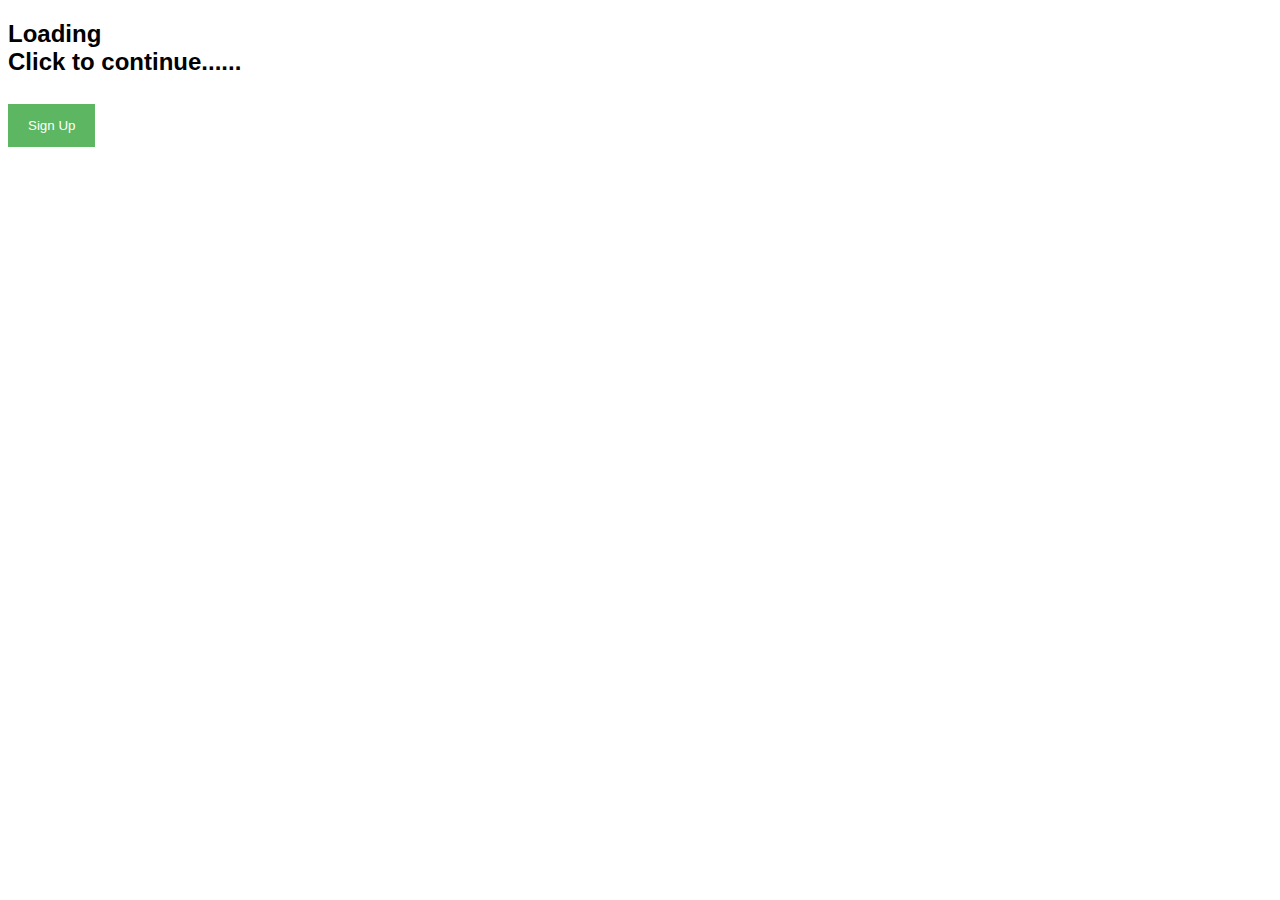
<file: signup.html>
<!DOCTYPE html>
<html> 
    <head>
        <script type="text/javascript">

        function validate(){
          alert("submitted successfully")
        }

  </script>

     <link rel="stylesheet" href="./signup.css">

    </head>

<body>

<h2>Loading <br>Click to continue......</h2>

<button onclick="document.getElementById('id01').style.display='block'" style="width:auto;">Sign Up</button>

<div id="id01" class="modal">
  <span onclick="document.getElementById('id01').style.display='none'" class="close" title="Close Modal">&times;</span>
  <form class="modal-content" >
    <div class="container">
      <h1>Sign Up</h1>
      <p>Please fill in this form to create an account.</p>
      <hr>
      <label for="Name"><b>Name</b></label>
      <input type="text" placeholder="enter Name" name="Name" required>

      <label for="email"><b>Email</b></label>
      <input type="text" placeholder="Enter Email" name="email" required>

      <label for="psw"><b>Password</b></label>
      <input type="password" placeholder="Enter Password" name="psw" required>

      <label for="psw-repeat"><b>Repeat Password</b></label>
      <input type="password" placeholder="confirm-Password" name="psw-confirm" required>
      <label for="ph-number"><b>phone number</b></label>
      <input type="text" placeholder="Enter phone number" name="ph-number" required>
<p>Select gender</p>
      <input type="radio" name="gender" value="male" required>male</input>
      <input type="radio" name="gender" value="female" required>female</input><br>
      <label>
        <input type="checkbox" checked="checked" name="remember" style="margin-bottom:15px"> Remember me
      </label>

      <p>By creating an account you agree to our <a href="#" style="color:dodgerblue">Terms & Privacy</a>.</p>

      <div class="clearfix">
        <button type="button" onclick="document.getElementById('id01').style.display='none'" class="cancelbtn">Cancel</button>
        <button type="submit" class="signupbtn">Sign Up</button>
      </div>
    </div>
    </body>

<script>

var modal = document.getElementById('id01');
window.onclick = function(event) {
  if (event.target == modal) {
    modal.style.display = "none";
  }
}
</script>
</html>
</file>
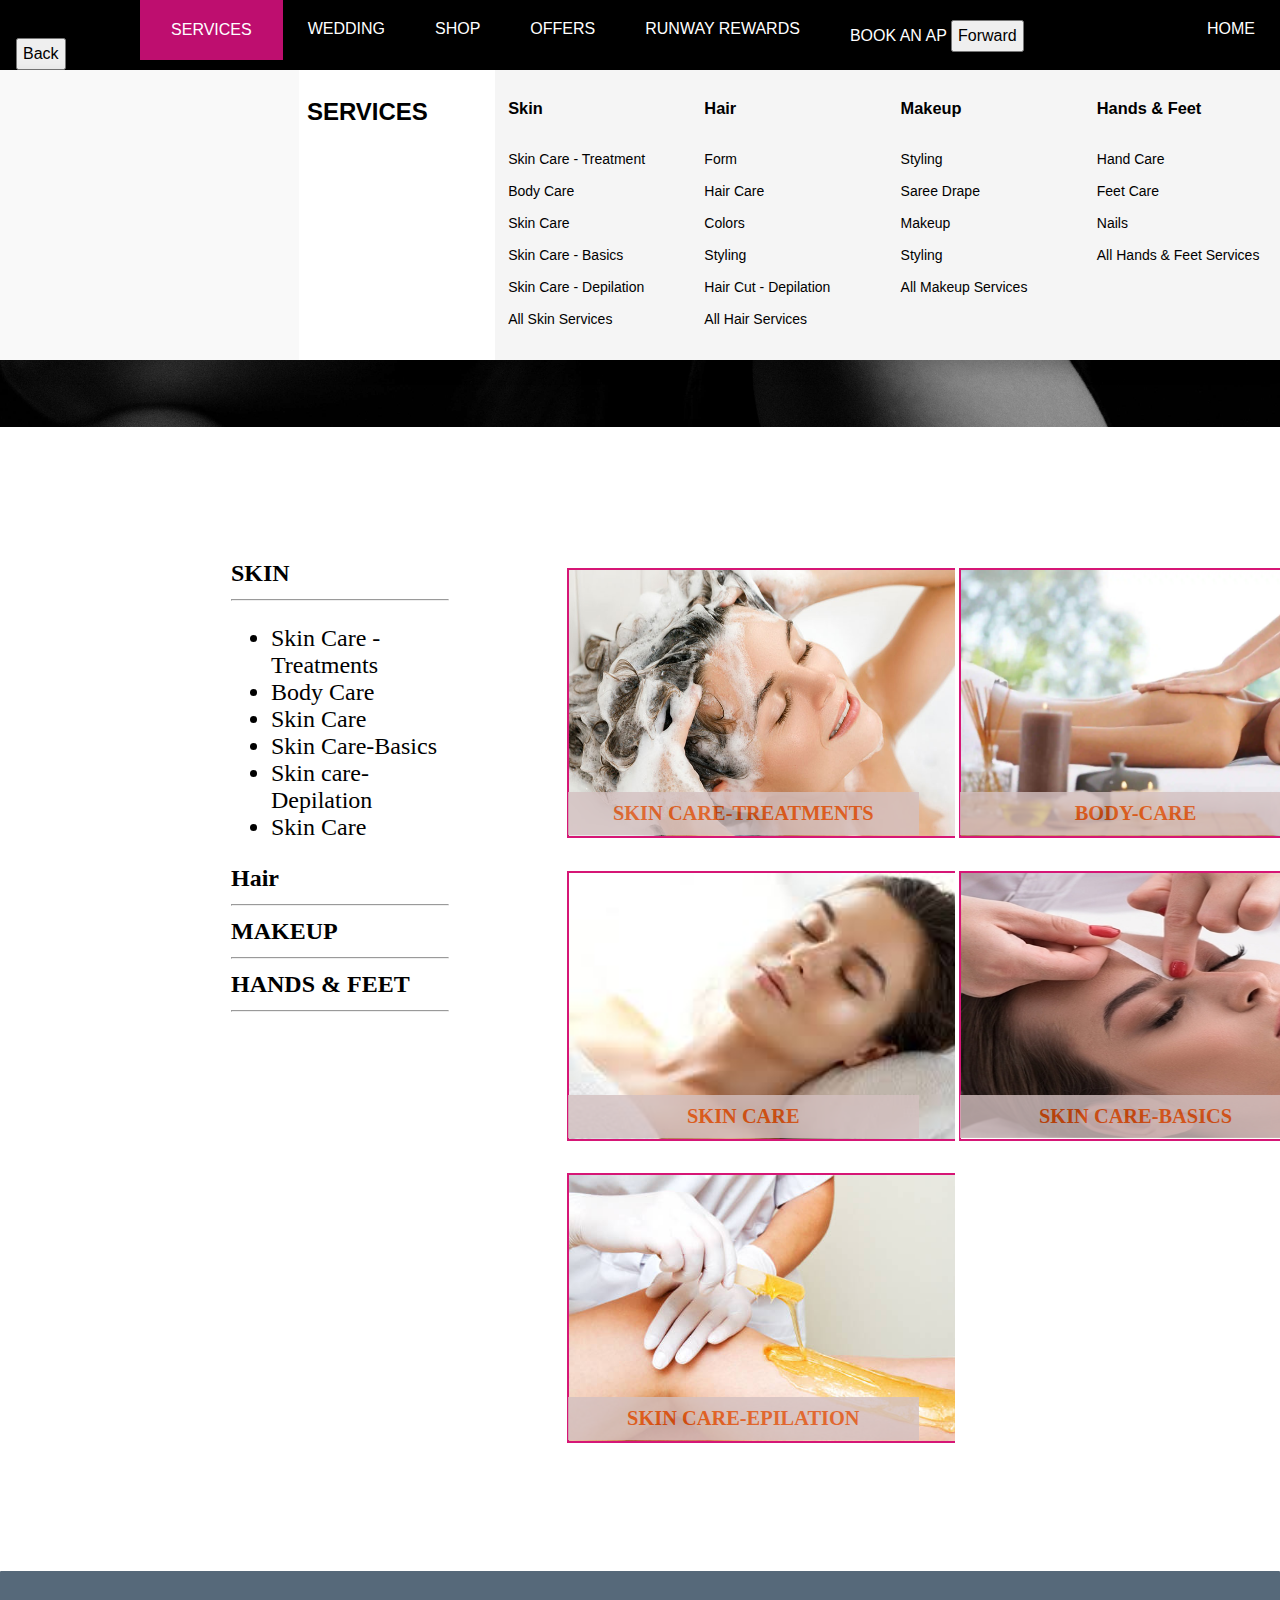
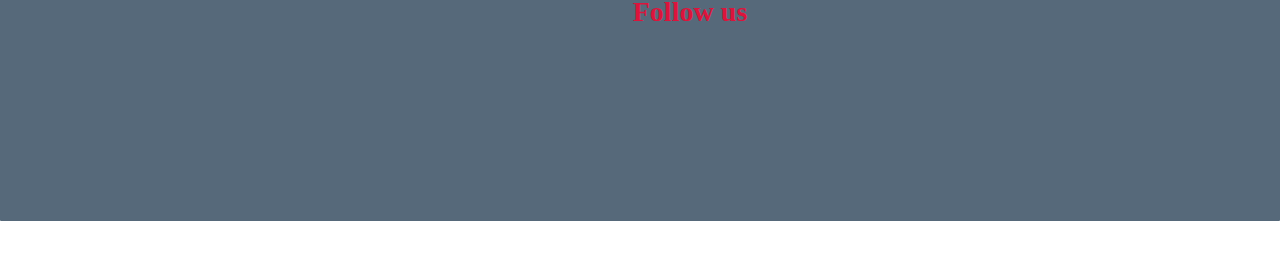
<file: skin.html>
<!DOCTYPE html>
<html>
<head>
  

<link rel="stylesheet" href="./skin.css">

</head>
<body>
  <div class="navbar">
    <div class="dropdown">
     
        <input class="back" type="button" value="Back" onclick="goBack()" >
      
      <button class="dropbtn"><a href="services.html">SERVICES</a> 
      </button>
      <div class="dropdown-content">
        <div class="column">
          <a href="handsfeet.html"><h3>Hands & Feet</h3></a>  
          <a href="#">Hand Care</a>
          <a href="#">Feet Care</a>
          <a href="#">Nails</a>
          <a href="#">All Hands & Feet Services</a>
        </div>
        <div class="column">
          <a href="makeup.html"><h3>Makeup</h3></a> 
          <a href="#">Styling</a>
          <a href="#">Saree Drape</a>
          <a href="#">Makeup</a>
          <a href="#">Styling</a>
          <a href="#">All Makeup Services</a>
        </div>
        <div class="column">
          <a href="Hair.html"><h3>Hair</h3></a> 
          <a href="#">Form </a>
          <a href="#">Hair Care</a>
          <a href="#">Colors</a>
          <a href="#">Styling</a>
          <a href="#">Hair Cut - Depilation</a>
          <a href="#">All Hair Services</a>
        </div>
          <div class="column">
         <a href="skin.html"><h3>Skin</h3></a>   
            <a href="#">Skin Care - Treatment</a>
            <a href="#">Body Care</a>
            <a href="#">Skin Care</a>
            <a href="#">Skin Care - Basics</a>
            <a href="#">Skin Care - Depilation</a>
            <a href="#">All Skin Services</a>
          </div>
          <div class="header column">
            <h2>SERVICES</h2>
          </div>  
      </div>
    </div> 
    <a href="#">WEDDING</a>
    <a href="#">SHOP</a>
    <a href="#">OFFERS</a>
    <a href="#">RUNWAY REWARDS</a>
    <a href="#"> BOOK AN AP
      <input class="back" type="button" value="Forward" onclick="goForward()" >
    <a href="index.html" style="float: right;">HOME</a>
  </div>
  <h1 class="h1">SKIN</h1>

  <div class="imgdiv">
    <div class="row">
    <div class="column1" style="max-width: 20%;">
     <b><b>SKIN</b></b><hr>
      <ul>
        <a href="#">
          <li>Skin Care - Treatments</li>
        </a>
        <a href="#">
          <li>Body Care</li>
        </a>
        <a href="#">
          <li>Skin Care</li>
        </a>
        <a href="#">
          <li>Skin Care-Basics</li>
        </a>
        <a href="#">
          <li>Skin care-Depilation</li>
        </a>
        <a href="#">
          <li>Skin Care</li>
        </a>
      </ul>
    
     <a href="Hair.html"><b>Hair</b></a><hr>
     
     <a href="makeup.html"><b>MAKEUP</b></a><hr>
     
      <a href="handsfeet.html"><b>HANDS & FEET</b></a><hr>
    </div>
    <div class="column1">
      <a href="#">
      <img id="img1" src="hair5.jpg" alt="Skin care Treatments image" class="hover-shadow cursor hover">
    </a>
      <div class="imgtext">
        <h4>SKIN CARE-TREATMENTS</h4>
      </div>
      <a href="#">
        <img id="img3" src="service7.jpg" alt="SKIN care image"  class="hover-shadow cursor">
      </a>
      <div class="imgtext">
        <h4>SKIN CARE</h4>
      </div>
      <a href="#">
        <img id="img5" src="skin11.jpg" alt="SKIN care depilation image"  class="hover-shadow cursor">
      </a>
      <div class="imgtext">
        <h4>SKIN CARE-EPILATION</h4>
      </div>
    </div>
    <div class="column1 ">
      <a href="#">
      <img id="img2" src="skin7.webp" alt="Hair style"  class="hover-shadow cursor">
    </a>
    <div class="imgtext">
      <h4>BODY-CARE</h4>
    </div>
      <a href="">
      <img id="img4" src="skin10.jpg" alt="hand and feet image"  class="hover-shadow cursor" >
      </a>
    <div class="imgtext">
      <a href="#" >
      <h4>SKIN CARE-BASICS</h4>
      </a>
    </div>
    </div>
  </div>
  
      <!--here we are using script of images-->
      <script>
        x=document.getElementById("img1");
       
        x.addEventListener("mouseover", msg2);
        function msg2(){
           document.getElementById("img1").src="skin6.jpg"
        }
        x.addEventListener("mouseout", msg3);
        function msg3(){
           document.getElementById("img1").src="skin5.jpg"
        }
        y=document.getElementById("img2");
        y.addEventListener("mouseover",img1);
        function img1(){
          document.getElementById("img2").src="skin8.jpg"
        }
        y.addEventListener("mouseout", img2);
        function img2(){
          document.getElementById("img2").src="skin7.webp"
        }

        z=document.getElementById("img3");
        z.addEventListener("mouseover",img4);
        function img4(){
          document.getElementById("img3").src="service1.webp"
        }
        z.addEventListener("mouseout", img5);
        function img5(){
          document.getElementById("img3").src="service7.jpg"
        }

        p=document.getElementById("img4");
        p.addEventListener("mouseover",img6);
        function img6(){
          document.getElementById("img4").src="skin9.jpg"
        }
        p.addEventListener("mouseout", img7);
        function img7(){
          document.getElementById("img4").src="skin10.jpg"
        }

        r=document.getElementById("img5");
        r.addEventListener("mouseover",img8);
        function img8(){
        document.getElementById("img5").src="skin12.webp"
        }
        r.addEventListener("mouseout", img9);
        function img9(){
        document.getElementById("img5").src="skin11.jpg"
        }

         //backward and forward script
      function goBack(){
        window.history.back()
      }

      function goForward(){
        window.history.forward()
      }
    </script>
   
     <!--footer code-->

    
      <div class="footer">
      <div class="container2" id="footer">
        <h3>Follow us</h3>
        <a href="https://twitter.com/5776lavkush" class="twitter"></a>
      <a href="https://www.linkedin.com/in/lavkush-yadav-886225191/" class="linkedin"></a>
      <a href="https://touch.facebook.com/lavkush.yadev.7" class="facebook"></a>
      <a href="#" class="skype"></a>
      <a href="https://www.instagram.com/lavkush_lsy/"  class="instagram"></a>
      </div>
      </div>
    
  


</body>
</html>
</file>
<file: index.css>
* {
    box-sizing: border-box;
   
  }


.scrollmenu {
    background-color: #333;
    overflow: hidden;
    white-space: nowrap;
    font-family: Arial, Helvetica, sans-serif;
  }
  .scrollmenu a{
    float: left;
    font-size: 16px;
    color: white;
    text-align: center;
    padding: 14px 25px;
    text-decoration:none;
  }
  .scrollmenu a:hover{
    background-color:rgb(190, 14, 111);
  }
  
   
     .h1{
    color: rgb(16, 180, 119);
    padding:120px ;
    text-align:center;
  
      }
    
      .centre {
        padding:20px  ;
        text-align:center;
        float:centre; 
        margin-top:120px;
        text-decoration: none;
       
      }
      .centre  a:link{
        color:rgb(226, 21, 21);
        
      }
     .centre a:visited{
        color: rgb(22, 157, 190);
      }
    .centre  a:hover{
       color: rgb(190, 14, 111);
        
      }
    .centre  a:active{
        color: darkgreen;
      }

      .team{
        margin: top 50px;
        margin-bottom: 0px; 
        text-align: center; 
        color: rgb(196, 107, 25);
      }
      .team h2{
        padding-top: 50px;
      }
      .h2{
        padding:3px 20px;
        text-align:center;
        color:#f31a1a;
        padding-top:0px;
        font-size: 1.5em;
        margin-top:60px;
      }
      .column h3{
        margin-left: 40px;
      }
      .column p{
        margin-left: 50px;
      }
      button{
          padding:40px 40px;
          text-align:center;
          background-color: cadetblue;
          text-shadow: coral;
  
      }
   
    

    body, html {
    height: 100%;
    margin: 0;
  }
  
  body {
     background-image: url("saroj.jpeg");
    background-position: center;
    background-repeat: no-repeat;
    background-size: cover;
   
  }
  body{
    background-color: linear-gradient(to right, #9c27b0, #8ecdff);
  }
 /* div.sticky {
    position: -webkit-sticky;
    position: fixed;
     width:100%;
    
  }*/
 
 
  
  .active {
    background-color: #4CAF50;
  }
  .avatar {
    
    width: 200px;
    height: 200px;
    border-radius: 50%;
    text-align: center;
  }
  .column {
    float: left;
    width: 33.33%;
    margin-left: 210px;
    margin-bottom: 0px;
  }
  
  /* Clearfix (clear floats) */
  .row::after {
    content: "";
    clear: both;
    display: table;
    margin-bottom: 0px;
  }
  .myDiv {
    border: 2px outset red;
    background-color: lightblue;    
    text-align: center;
    padding: 20px 10px;
  }
  .input {
    width: 100%;
    padding: 12px 20px;
    margin: 8px 0;
    box-sizing: border-box;
  }
  .button1 {
    background-color:#cccccc; 
    color: black; 
    border: 2px solid #008CBA;
    background-color: #4CAF50; /* Green */
     border: none;
    color: white;
    padding: 10px 24px;
    text-align: center;
    text-decoration: none;
    display: inline-block;
    font-size: 12px;
    margin: 8px 2px;
    transition-duration: 0.4s;
    cursor: pointer;
   
  }
  
  .button1:hover {
    background-color: #008CBA;
    color: white;
  }
  
  
  .footer{
    position: relative;
    background-color: #56697a;
    display: inline-block;
    margin-top: 100px;
    margin-left: 0px;
    margin-right: 0px;
    margin-bottom: 40px;
    border-radius: 1px;
    border-color: crimson;
    width: 100%;
    height: 250px;

  }
  .footer .container2{
    text-align:unset;
    color: rgb(20, 7, 9);
    padding: 20px 20px 20px 20px;
    font-size: 1.5em;
    margin: 5px;

  }
  #footer .twitter {
   background-image: url(http://manstyle.coralixthemes.com/dark/img/dark/icons/footer-icons.png);
   background-repeat: no-repeat;
   background-position: 0 0;
   color: tomato;
 }
 #footer .linkedin {
   background-image: url(http://manstyle.coralixthemes.com/dark/img/dark/icons/footer-icons.png);
   background-repeat: no-repeat;
   background-position: -78px 0;
 }
 #footer .facebook {
   background-image: url(http://manstyle.coralixthemes.com/dark/img/dark/icons/footer-icons.png);
   background-repeat: no-repeat;
   background-position: -233px 0;
 }
 #footer .skype {
   background-image: url(http://manstyle.coralixthemes.com/dark/img/dark/icons/footer-icons.png);
   background-repeat: no-repeat;
   background-position: -156px 0;
 }
 #footer .instagram {
   background-image: url(http://manstyle.coralixthemes.com/dark/img/dark/icons/footer-icons.png);
   background-repeat: no-repeat;
   background-position: -310px 0;
 }
 #footer a {
   height: 56px;
   width: 56px;
   display: inline-block;
   margin: 5px;
   text-align: center;
 }
 #footer h3{
   margin-left: 100px;
   margin-top: 0px;
 }


 .row {
  display: flex;
  flex-wrap: wrap;
  padding: 0 4px 4px 4px;
  margin-left: 60px;
  margin-right: 60px;
  margin-top: 400px;
  
  
}

/* Create four equal columns that sits next to each other */
.column1 {
  position: relative;
  flex: 25%;
  max-width: 33.33%;
  max-height: 20%;
  padding: 4px 4px 4px 4px;
  margin-top: 2px;
  margin-left: 2px;
  background-color:rgb(208, 236, 235);
  color: black;
  opacity: 70px;
  font-size: 1.5em;
  float: left; 
  text-decoration: none;
}
.column11{
  max-width: 25%;
  position: relative;
  flex: 25%;
  max-height: 20%;
  padding: 0 4px;
  margin-top: 5px;
  margin-left: 30px;
  margin-right: 30px;
  background-color:#cccccc;
  color: black;
  opacity: 70px;
  font-size: 1em;
  float: left
  }

.column1 img {
   margin-top: 16px;
   vertical-align: middle;
   border: 2px solid rgb(214, 22, 118);
    width: 420px;
    height:270px;
   
    
  }
  .column11 form{
    background-color: white;
    max-width: 100%;
    padding:2px 2px 2px 2px;
    text-align: center;
  }
  .imgtext h4{
    text-align: center;
    padding: 10px 10px 10px 10px;
    background-color: rgb(212, 193, 193);
    opacity: 80%;
    color: rgb(221, 78, 11);
    margin-top: -50px;
    margin-left: 1px;
    width:92%;
    text-decoration: none;
    }
    .imgtext a{
      text-decoration: none;
    }
  

  .demo {
    opacity: 0.7;
  }
  
  .active,
  .demo:hover {
    opacity: 2;
  }

  .cursor {
    cursor: pointer;
  }

  img.hover-shadow {
    transition: 0.3s;
  }
  img .hover::-moz-focus-outer{
    transition: 0.3s;
  }
  
  .hover-shadow:hover {
    box-shadow: 0 4px 8px 0 rgba(0, 0, 0, 0.2), 0 6px 20px 0 rgba(0, 0, 0, 0.19);
  }
</file>
<file: book.css>
body {font-family: Arial, Helvetica, sans-serif;}
* {box-sizing: border-box;}

/* Full-width input fields */
input[type=text], input[type=password] {
  width: 100%;
  padding: 15px;
  margin: 5px 0 22px 0;
  display: inline-block;
  border: none;
  background: #f1f1f1;
}

input[type=text]:focus, input[type=password]:focus {
  background-color: #ddd;
  outline: none;
}

button {
  background-color: #4CAF50;
  color: white;
  padding: 14px 20px;
  margin: 8px 0;
  border: none;
  cursor: pointer;
  width: 50%;
  opacity: 0.9;
}

button:hover {
  opacity:1;
}

.cancelbtn {
  padding: 14px 20px;
  background-color: #f44336;
}

.cancelbtn, .signupbtn {
  float: left;
  width: 100%;
}

.container {
  padding: 16px;
}

.modal {
  display: none; 
  position: fixed; 
  z-index: 1; 
  left: 0;
  top: 0;
  width: 100%; 
  height: 100%; 
  overflow: auto; 
  background-color: #474e5d;
  padding-top: 50px;
}

.modal-content {
  background-color: #fefefe;
  margin: 5% auto 15% auto; 
  border: 1px solid #888;
  width: 30%; 
}


hr {
  border: 1px solid #f1f1f1;
  margin-bottom: 25px;
}
 
/* The Close Button (x) */
.close {
  position: absolute;
  right: 35px;
  top: 15px;
  font-size: 40px;
  font-weight: bold;
  color: #f1f1f1;
}

.close:hover,
.close:focus {
  color: #f44336;
  cursor: pointer;
}

/* Clear floats */
.clearfix::after {
  content: "";
  clear: both;
  display: table;
}

@media screen and (max-width: 300px) {
  .cancelbtn, .signupbtn {
     width: 100%;
  }
}
</file>
<file: contact.css>
body {
            background-image: url("gradient_bg.png");
            background-repeat: repeat-x;
            background-attachment: scroll;
           
             /* For browsers that do not support gradients */
  background-image: linear-gradient(to right, rgb(199, 106, 106), rgb(160, 134, 85), rgb(219, 219, 170), rgb(195, 230, 195), rgb(178, 178, 240), rgb(206, 191, 218), rgb(155, 117, 155));

          }

          
          .media {
              column-count: 3;

          }

    .fa {
        padding: 20px;
        font-size: 30px;
        width: 50px;
        height:40px;
	    bottom:40px;
	    right:40px;
        border-radius: 20px;
        text-align: center;
        text-decoration: none;
        margin: 5px 2px;
      }
      
      .fa:hover {
          opacity: 0.7;
      }
      
      .fa-facebook {
        background: #3B5998;
        color: white;
       
      }
      
      .fa-twitter {
        background: #55ACEE;
        color: white;
      }
      
      
      
      .fa-linkedin {
        background: #007bb5;
        color: white;
      }
      
      
      .fa-instagram {
        background: #c50860;
        color: white;
      }
      .fa-phone {
        background: #125688;
        color: white;
      }
      
      .fa-whatsapp {
        background:#25d366;
        color: white;
      }
      
      span {
        content: "\260E";
      }
</file>
<file: hair.css>
body {
        background-image: url("hairbg1.jpg");
        position:absolute;
       
    
        margin-left: 0px;
        width: 100%;
        scroll-behavior: smooth;
      
        background-position: center;
        background-repeat: no-repeat;
       background-size: cover;
       height: 100px;
       padding-bottom: 100%;
      }
      .h1{
  
      color: rgb(235, 34, 19);
      padding:10% ;
     
      }
          
      
      * {
        box-sizing: border-box;
      }
      
      body {
        margin-top: 0;
        margin-bottom: 5px;
      }
      
      .navbar {
        overflow:hidden;
        background-color:black;
        font-family: Arial, Helvetica, sans-serif;
    
      }

    
      .navbar a {
        float: left;
        font-size: 16px;
        color: white;
        text-align: center;
        padding: 20px 25px;
        text-decoration: none;
        
      }
      
      .dropdown {
        float: left;
        overflow: hidden;
        padding-left: 16px;
  
       }
      
      .dropdown .dropbtn {
        font-size: 16px;  
        border: none;
        outline: none;
        color: white;
        background-color: inherit;
        font: inherit;
        margin: 0;
        
       padding-left: 200px;
      }
      
      .navbar a:hover, .dropdown:hover .dropbtn {
        background-color: rgb(190, 14, 111);
      }
      
      .dropdown-content {
        display: none;
        position: absolute;
        background-color: #f9f9f9;
        width: 100%;
        left: 0;
        box-shadow: 0px 8px 16px 0px rgba(0,0,0,0.2);
        z-index: 1;
       
      }
      
      .dropdown-content .header {
        background: white;
        padding: 8px;
        color:black;
      }
      
      .dropdown:hover .dropdown-content {
        display: block;
  
      }
      
      /* Create three equal columns that floats next to each other */
      .column {
        float: right;
        width: 15.33%;
        padding: 5px;
        background-color: whitesmoke;
        height: 290px;
      
      }
      
      .column a {
        float: none;
        color: black;
        font-size: 14px;
        padding: 8px;
        text-decoration: none;
        display: block;
        text-align:left;
       
      }
      
      .column a:hover {
        background-color: #ddd;
      }
      
      /* Clear floats after the columns */
      .row:after {
        content: "";
        display: table;
        clear: both;
      }
      
      .column1 a{
        text-decoration: none;
      }
      .column1 a:hover{
        color: deeppink;
        }
    /*   .bg-content{
          background-color:white;
          color: black;
          opacity: 70px;
          font-size: 1.5em;
          float: left;
          width: 17%;
          padding: 10px 10px 10px 10px;
          margin-top: 110px;
          margin-left: 130px;
          font-weight:bolder;
      }*/
      .imgdiv{
        margin-top: 150px;
      }
       
      .row {
        display: flex;
        flex-wrap: wrap;
        padding: 19px 4px 4px 57px;
        margin-left: 90px;
      
  
        
      }
      
      /* Create four equal columns that sits next to each other */
      .column1 {
        position: relative;
        
        flex: 25%;
        max-width: 25%;
        padding: 0 4px;
        margin-top: 5px;
        margin-left: 80px;
        margin-right: 30px;
        background-color:white;
        color: black;
        opacity: 70px;
   
        float: left;
        font-size: 1.5em;
        font-weight: bold;
        font-family: Verdana, Geneva, Tahoma, sans-serif;
       
        
      }
      
   .imgtext h4{
      text-align: center;
      padding: 10px 10px 10px 10px;
      background-color: rgb(212, 193, 193);
      opacity: 80%;
      color: rgb(221, 78, 11);
      margin-top: -46px;
      margin-left: 1px;
      width:128%;
      font-weight: bolder;
      font-size: 0.85em;
     
    }
      .column1 a{
        flex: 20%;
        max-width: 20%;
        color: black;
       
      }
      
      .column1 img {
         margin-top: 8px;
         vertical-align: middle;
         border: 2px solid rgb(214, 22, 118);
          width: 430px;
          height:270px;
          
        }
  
        .demo {
          opacity: 0.7;
        }
        
        .active,
        .demo:hover {
          opacity: 2;
        }
  
        .cursor {
          cursor:pointer;
        }
      
        img.hover-shadow {
          transition: 0.3s;
        }
        img .hover::-moz-focus-outer{
          transition: 0.3s;
        }
        
        .hover-shadow:hover {
          box-shadow: 0 4px 8px 0 rgba(0, 0, 0, 0.2), 0 6px 20px 0 rgba(0, 0, 0, 0.19);
        }
       
    
        * {
          box-sizing: border-box;
        }
       .footer{
         position: relative;
         background-color: #56697a;
         display: inline-block;
         margin-top: 100px;
         margin-left: 0px;
         margin-right: 0px;
         margin-bottom: 40px;
         border-radius: 1px;
         border-color: crimson;
         width: 100%;
         height: 250px;
  
       }
       
       .footer .container2{
         text-align:center;
         color: crimson;
         padding: 20px 20px 20px 20px;
         font-size: 1.5em;
         margin: 5px;
  
       }
       #footer .twitter {
        background-image: url(http://manstyle.coralixthemes.com/dark/img/dark/icons/footer-icons.png);
        background-repeat: no-repeat;
        background-position: 0 0;
        color: tomato;
      }
      #footer .linkedin {
        background-image: url(http://manstyle.coralixthemes.com/dark/img/dark/icons/footer-icons.png);
        background-repeat: no-repeat;
        background-position: -78px 0;
      }
      #footer .facebook {
        background-image: url(http://manstyle.coralixthemes.com/dark/img/dark/icons/footer-icons.png);
        background-repeat: no-repeat;
        background-position: -233px 0;
      }
      #footer .skype {
        background-image: url(http://manstyle.coralixthemes.com/dark/img/dark/icons/footer-icons.png);
        background-repeat: no-repeat;
        background-position: -156px 0;
      }
      #footer .instagram {
        background-image: url(http://manstyle.coralixthemes.com/dark/img/dark/icons/footer-icons.png);
        background-repeat: no-repeat;
        background-position: -310px 0;
      }
      #footer a {
        height: 56px;
        width: 56px;
        display: inline-block;
        margin: 5px;
        text-align: center;
        color: pink;
      }
      #footer h3{
        margin-left: 100px;
        margin-top: 0px;
      }
      #footer a:link{
        color: thistle;
      }
      #footer a:hover{
        color: yellow;
      }
      .hair{
          font-size: 0.6em;
         margin-left: 8px;
         margin-bottom: 30px;
          font-family: Verdana, Geneva, Tahoma, sans-serif;
          font-style: normal;
      }
      #hd{
          color: rgb(247, 12, 157);
          font-size: 1em;
          font-weight: bold;
          font-family: Verdana, Geneva, Tahoma, sans-serif;
      }
</file>
<file: handsfeet.css>
body {
        background-image: url("skin1.jpg");
        position:absolute;
       
    
        margin-left: 0px;
        width: 100%;
        scroll-behavior: smooth;
      
        background-position: center;
        background-repeat: no-repeat;
       background-size: cover;
       height: 100px;
       padding-bottom: 100%;
      }
      .h1{
  
      color: rgb(235, 34, 19);
      padding:10% ;
     
      }
          
      
      * {
        box-sizing: border-box;
      }
      
      body {
        margin-top: 0;
        margin-bottom: 5px;
      }
      
      .navbar {
        overflow:hidden;
        background-color:black;
        font-family: Arial, Helvetica, sans-serif;
    
      }

    
      .navbar a {
        float: left;
        font-size: 16px;
        color: white;
        text-align: center;
        padding: 20px 25px;
        text-decoration: none;
        
      }
      
      .dropdown {
        float: left;
        overflow: hidden;
        padding-left: 16px;
  
       }
      
      .dropdown .dropbtn {
        font-size: 16px;  
        border: none;
        outline: none;
        color: white;
        background-color: inherit;
        font: inherit;
        margin: 0;
        
       padding-left: 200px;
      }
      
      .navbar a:hover, .dropdown:hover .dropbtn {
        background-color: rgb(190, 14, 111);
      }
      
      .dropdown-content {
        display: none;
        position: absolute;
        background-color: #f9f9f9;
        width: 100%;
        left: 0;
        box-shadow: 0px 8px 16px 0px rgba(0,0,0,0.2);
        z-index: 1;
       
      }
      
      .dropdown-content .header {
        background: white;
        padding: 8px;
        color:black;
      }
      
      .dropdown:hover .dropdown-content {
        display: block;
  
      }
      
      /* Create three equal columns that floats next to each other */
      .column {
        float: right;
        width: 15.33%;
        padding: 5px;
        background-color: whitesmoke;
        height: 290px;
      
      }
      
      .column a {
        float: none;
        color: black;
        font-size: 14px;
        padding: 8px;
        text-decoration: none;
        display: block;
        text-align:left;
       
      }
      
      .column a:hover {
        background-color: #ddd;
      }
      
      /* Clear floats after the columns */
      .row:after {
        content: "";
        display: table;
        clear: both;
      }
      
      .column1 a{
        text-decoration: none;
      }
      .column1 a:hover{
        color: deeppink;
        }
    /*   .bg-content{
          background-color:white;
          color: black;
          opacity: 70px;
          font-size: 1.5em;
          float: left;
          width: 17%;
          padding: 10px 10px 10px 10px;
          margin-top: 110px;
          margin-left: 130px;
          font-weight:bolder;
      }*/
      .imgdiv{
        margin-top: 150px;
      }
       
      .row {
        display: flex;
        flex-wrap: wrap;
        padding: 19px 4px 4px 57px;
        margin-left: 90px;
      
  
        
      }
      
      /* Create four equal columns that sits next to each other */
      .column1 {
        position: relative;
        
        flex: 25%;
        max-width: 25%;
        padding: 0 4px;
        margin-top: 5px;
        margin-left: 80px;
        margin-right: 30px;
        background-color:white;
        color: black;
        opacity: 70px;
   
        float: left;
        font-size: 1.5em;
        font-weight: bold;
        font-family: Verdana, Geneva, Tahoma, sans-serif;
       
        
      }
      
   .imgtext h4{
      text-align: center;
      padding: 10px 10px 10px 10px;
      background-color: rgb(212, 193, 193);
      opacity: 80%;
      color: rgb(221, 78, 11);
      margin-top: -46px;
      margin-left: 1px;
      width:128%;
      font-weight: bolder;
      font-size: 0.85em;
     
    }
      .column1 a{
        flex: 20%;
        max-width: 20%;
        color: black;
       
      }
      
      .column1 img {
         margin-top: 8px;
         vertical-align: middle;
         border: 2px solid rgb(214, 22, 118);
          width: 430px;
          height:270px;
          
        }
  
        .demo {
          opacity: 0.7;
        }
        
        .active,
        .demo:hover {
          opacity: 2;
        }
  
        .cursor {
          cursor:pointer;
        }
      
        img.hover-shadow {
          transition: 0.3s;
        }
        img .hover::-moz-focus-outer{
          transition: 0.3s;
        }
        
        .hover-shadow:hover {
          box-shadow: 0 4px 8px 0 rgba(0, 0, 0, 0.2), 0 6px 20px 0 rgba(0, 0, 0, 0.19);
        }
       
    
        * {
          box-sizing: border-box;
        }
       .footer{
         position: relative;
         background-color: #56697a;
         display: inline-block;
         margin-top: 100px;
         margin-left: 0px;
         margin-right: 0px;
         margin-bottom: 40px;
         border-radius: 1px;
         border-color: crimson;
         width: 100%;
         height: 250px;
  
       }
       
       .footer .container2{
         text-align:center;
         color: crimson;
         padding: 20px 20px 20px 20px;
         font-size: 1.5em;
         margin: 5px;
  
       }
       #footer .twitter {
        background-image: url(http://manstyle.coralixthemes.com/dark/img/dark/icons/footer-icons.png);
        background-repeat: no-repeat;
        background-position: 0 0;
        color: tomato;
      }
      #footer .linkedin {
        background-image: url(http://manstyle.coralixthemes.com/dark/img/dark/icons/footer-icons.png);
        background-repeat: no-repeat;
        background-position: -78px 0;
      }
      #footer .facebook {
        background-image: url(http://manstyle.coralixthemes.com/dark/img/dark/icons/footer-icons.png);
        background-repeat: no-repeat;
        background-position: -233px 0;
      }
      #footer .skype {
        background-image: url(http://manstyle.coralixthemes.com/dark/img/dark/icons/footer-icons.png);
        background-repeat: no-repeat;
        background-position: -156px 0;
      }
      #footer .instagram {
        background-image: url(http://manstyle.coralixthemes.com/dark/img/dark/icons/footer-icons.png);
        background-repeat: no-repeat;
        background-position: -310px 0;
      }
      #footer a {
        height: 56px;
        width: 56px;
        display: inline-block;
        margin: 5px;
        text-align: center;
        color: pink;
      }
      #footer h3{
        margin-left: 100px;
        margin-top: 0px;
      }
      #footer a:link{
        color: thistle;
      }
      #footer a:hover{
        color: yellow;
      }
      .hands {
          font-size: 0.6em;
         margin-left: 8px;
         margin-bottom: 30px;
          font-family: Verdana, Geneva, Tahoma, sans-serif;
          font-style: normal;
      }

      #hf {
          color: rgb(247, 12, 157);
          font-size: 1em;
          font-weight: bold;
          font-family: Verdana, Geneva, Tahoma, sans-serif;
      }
</file>
<file: login.css>
*{
  margin: 0;
  padding: 0;
  font-family: sans-serif;
}
.hero{
  height:100%;
  width: 100%;
  background-image: url(download1.jpg);
  background-position: center;
  background-size: cover;
  position: absolute;
  
}
.form-box{
  width: 380px;
  height: 480px;
  position: relative;
  margin: 6% auto;
  background: #fff;
  padding: 5px;
  overflow: hidden;
  border-radius: 5%;
}
.button-box{
  width: 220px;
  margin: 35px auto;
  position: relative;
  box-shadow: 0 0 20px 9px #ff61241f;
  border-radius: 30px;

}
.toggle-btn{
  padding: 10px 30px;
  cursor: pointer;
  background: transparent;
  border: none;
  position: relative;
}
#btn{
  top: 0;
  left: 0;
  position: absolute;
  width: 110px;
  height: 100%;
  background: linear-gradient(to right, #ff105f,#ffad06);
  border-radius: 30px;
  transition: .5s;
}
.social-icons img{
  width: 40px;
  align-content: center;
  margin: 0 10px 5px 35px;
  box-shadow: 0 0 20px 0 #7f7f7f3d;
  cursor: pointer;
  border-radius: 50%;
}

.input-group{
  top: 180px;
  position: absolute;
  width: 280px;
  transition: .5s;
}
.input-field{
  width: 100%;
  padding: 10px 0;
  margin: 5px 0;
  border-left: 0;
  border-top: 0;
  border-right: 0;
  border-bottom: 1px solid #999;
  outline: none;
  background: transparent;
}
.submit-btn{
  width: 85%;
  padding: 10px 30px;
  cursor: pointer;
  display: block;
  margin: auto;
  background: linear-gradient(to right, #ff105f,#ffad06); 
  border: 0;
  outline: none;
  border-radius: 30px;
}
.check-box{
  margin: 30px 10px 30px 0;
}
span{
  color: #777;
  font-size: 12px;
  bottom: 68px;
  position: absolute;
}
#login{
  left: 50px;
}
#register{
  left: 450px;
}
</file>
<file: makeup.css>
body {
        background-image: url("skin1.jpg");
        position:absolute;
       
    
        margin-left: 0px;
        width: 100%;
        scroll-behavior: smooth;
      
        background-position: center;
        background-repeat: no-repeat;
       background-size: cover;
       height: 100px;
       padding-bottom: 100%;
      }
      .h1{
  
      color: rgb(235, 34, 19);
      padding:10% ;
     
      }
          
      
      * {
        box-sizing: border-box;
      }
      
      body {
        margin-top: 0;
        margin-bottom: 5px;
      }
      
      .navbar {
        overflow:hidden;
        background-color:black;
        font-family: Arial, Helvetica, sans-serif;
    
      }

    
      .navbar a {
        float: left;
        font-size: 16px;
        color: white;
        text-align: center;
        padding: 20px 25px;
        text-decoration: none;
        
      }
      
      .dropdown {
        float: left;
        overflow: hidden;
        padding-left: 16px;
  
       }
      
      .dropdown .dropbtn {
        font-size: 16px;  
        border: none;
        outline: none;
        color: white;
        background-color: inherit;
        font: inherit;
        margin: 0;
        
       padding-left: 200px;
      }
      
      .navbar a:hover, .dropdown:hover .dropbtn {
        background-color: rgb(190, 14, 111);
      }
      
      .dropdown-content {
        display: none;
        position: absolute;
        background-color: #f9f9f9;
        width: 100%;
        left: 0;
        box-shadow: 0px 8px 16px 0px rgba(0,0,0,0.2);
        z-index: 1;
       
      }
      
      .dropdown-content .header {
        background: white;
        padding: 8px;
        color:black;
      }
      
      .dropdown:hover .dropdown-content {
        display: block;
  
      }
      
      /* Create three equal columns that floats next to each other */
      .column {
        float: right;
        width: 15.33%;
        padding: 5px;
        background-color: whitesmoke;
        height: 290px;
      
      }
      
      .column a {
        float: none;
        color: black;
        font-size: 14px;
        padding: 8px;
        text-decoration: none;
        display: block;
        text-align:left;
       
      }
      
      .column a:hover {
        background-color: #ddd;
      }
      
      /* Clear floats after the columns */
      .row:after {
        content: "";
        display: table;
        clear: both;
      }
      
      .column1 a{
        text-decoration: none;
      }
      .column1 a:hover{
        color: deeppink;
        }
    /*   .bg-content{
          background-color:white;
          color: black;
          opacity: 70px;
          font-size: 1.5em;
          float: left;
          width: 17%;
          padding: 10px 10px 10px 10px;
          margin-top: 110px;
          margin-left: 130px;
          font-weight:bolder;
      }*/
      .imgdiv{
        margin-top: 150px;
      }
       
      .row {
        display: flex;
        flex-wrap: wrap;
        padding: 19px 4px 4px 57px;
        margin-left: 90px;
      
  
        
      }
      
      /* Create four equal columns that sits next to each other */
      .column1 {
        position: relative;
        
        flex: 25%;
        max-width: 25%;
        padding: 0 4px;
        margin-top: 5px;
        margin-left: 80px;
        margin-right: 30px;
        background-color:white;
        color: black;
        opacity: 70px;
   
        float: left;
        font-size: 1.5em;
        font-weight: bold;
        font-family: Verdana, Geneva, Tahoma, sans-serif;
       
        
      }
      
   .imgtext h4{
      text-align: center;
      padding: 10px 10px 10px 10px;
      background-color: rgb(212, 193, 193);
      opacity: 80%;
      color: rgb(221, 78, 11);
      margin-top: -46px;
      margin-left: 1px;
      width:128%;
      font-weight: bolder;
      font-size: 0.85em;
     
    }
      .column1 a{
        flex: 20%;
        max-width: 20%;
        color: black;
       
      }
      
      .column1 img {
         margin-top: 8px;
         vertical-align: middle;
         border: 2px solid rgb(214, 22, 118);
          width: 430px;
          height:270px;
          
        }
  
        .demo {
          opacity: 0.7;
        }
        
        .active,
        .demo:hover {
          opacity: 2;
        }
  
        .cursor {
          cursor:pointer;
        }
      
        img.hover-shadow {
          transition: 0.3s;
        }
        img .hover::-moz-focus-outer{
          transition: 0.3s;
        }
        
        .hover-shadow:hover {
          box-shadow: 0 4px 8px 0 rgba(0, 0, 0, 0.2), 0 6px 20px 0 rgba(0, 0, 0, 0.19);
        }
       
    
        * {
          box-sizing: border-box;
        }
       .footer{
         position: relative;
         background-color: #56697a;
         display: inline-block;
         margin-top: 100px;
         margin-left: 0px;
         margin-right: 0px;
         margin-bottom: 40px;
         border-radius: 1px;
         border-color: crimson;
         width: 100%;
         height: 250px;
  
       }
       
       .footer .container2{
         text-align:center;
         color: crimson;
         padding: 20px 20px 20px 20px;
         font-size: 1.5em;
         margin: 5px;
  
       }
       #footer .twitter {
        background-image: url(http://manstyle.coralixthemes.com/dark/img/dark/icons/footer-icons.png);
        background-repeat: no-repeat;
        background-position: 0 0;
        color: tomato;
      }
      #footer .linkedin {
        background-image: url(http://manstyle.coralixthemes.com/dark/img/dark/icons/footer-icons.png);
        background-repeat: no-repeat;
        background-position: -78px 0;
      }
      #footer .facebook {
        background-image: url(http://manstyle.coralixthemes.com/dark/img/dark/icons/footer-icons.png);
        background-repeat: no-repeat;
        background-position: -233px 0;
      }
      #footer .skype {
        background-image: url(http://manstyle.coralixthemes.com/dark/img/dark/icons/footer-icons.png);
        background-repeat: no-repeat;
        background-position: -156px 0;
      }
      #footer .instagram {
        background-image: url(http://manstyle.coralixthemes.com/dark/img/dark/icons/footer-icons.png);
        background-repeat: no-repeat;
        background-position: -310px 0;
      }
      #footer a {
        height: 56px;
        width: 56px;
        display: inline-block;
        margin: 5px;
        text-align: center;
        color: pink;
      }
      #footer h3{
        margin-left: 100px;
        margin-top: 0px;
      }
      #footer a:link{
        color: thistle;
      }
      #footer a:hover{
        color: yellow;
      }
      .makeup {
          font-size: 0.6em;
         margin-left: 8px;
         margin-bottom: 30px;
          font-family: Verdana, Geneva, Tahoma, sans-serif;
          font-style: normal;
      }

      #mk {
          color: rgb(247, 12, 157);
          font-size: 1em;
          font-weight: bold;
          font-family: Verdana, Geneva, Tahoma, sans-serif;
      }
</file>
<file: signup.css>
body {font-family: Arial, Helvetica, sans-serif;}
* {box-sizing: border-box;}

/* Full-width input fields */
input[type=text], input[type=password] {
  width: 100%;
  padding: 15px;
  margin: 5px 0 22px 0;
  display: inline-block;
  border: none;
  background: #f1f1f1;
}

input[type=text]:focus, input[type=password]:focus {
  background-color: #ddd;
  outline: none;
}

/* Set a style for all buttons */
button {
  background-color: #4CAF50;
  color: white;
  padding: 14px 20px;
  margin: 8px 0;
  border: none;
  cursor: pointer;
  width: 50%;
  opacity: 0.9;
}

button:hover {
  opacity:1;
}

.cancelbtn {
  padding: 14px 20px;
  background-color: #f44336;
}

.cancelbtn, .signupbtn {
  float: left;
  width: 100%;
}


.container {
  padding: 16px;
  max-width: 300;
}


.modal {
  display: none; 
  position: fixed; 
  z-index: 1; 
  left: 0;
  top: 0;
  width: 100%; 
  height: 100%; 
  overflow: auto;
  background-color: #474e5d;
  padding-top: 50px;
}

.modal-content {
  background-color: #fefefe;
  margin: 5% auto 15% auto;
  border: 1px solid #888;
  width: 40%; 
}

hr {
  border: 1px solid #f1f1f1;
  margin-bottom: 25px;
}
 

.close {
  position: absolute;
  right: 35px;
  top: 15px;
  font-size: 40px;
  font-weight: bold;
  color: #f1f1f1;
}

.close:hover,
.close:focus {
  color: #f44336;
  cursor: pointer;
}

.clearfix::after {
  content: "";
  clear: both;
  display: table;
}

@media screen and (max-width: 300px) {
  .cancelbtn, .signupbtn {
     width: 100%;
  }
}
</file>
<file: skin.css>
body {
        background-image: url("skin1.jpg");
        position:absolute;
        margin-left: 0px;
        width: 100%;
        scroll-behavior: smooth;
      
        background-position: center;
        background-repeat: no-repeat;
       background-size: cover;
       height: 100px;
       padding-bottom: 100%;
      }
      .h1{
  
      color: rgb(235, 34, 19);
      padding:10% ;
     
      }
          
      
      * {
        box-sizing: border-box;
      }
      
      body {
        margin-top: 0;
        margin-bottom: 5px;
      }
      
      .navbar {
        overflow:hidden;
        background-color:black;
        font-family: Arial, Helvetica, sans-serif;
      
      }
    .navbar a {
        float: left;
        font-size: 16px;
        color: white;
        text-align: center;
        padding: 20px 25px;
        text-decoration: none;
        
      }
      
      .dropdown {
        float: left;
        overflow: hidden;
        padding-left: 16px;
  
       }
      
      .dropdown .dropbtn {
        font-size: 16px;  
        border: none;
        outline: none;
        color: white;
        background-color: inherit;
        font: inherit;
        margin-left: 70px;
      
      }
      
      .navbar a:hover, .dropdown:hover .dropbtn {
        background-color: rgb(190, 14, 111);
      }
      
      .dropdown-content {
        display: none;
        position: absolute;
        background-color: #f9f9f9;
        width: 100%;
        left: 0;
        box-shadow: 0px 8px 16px 0px rgba(0,0,0,0.2);
        z-index: 1;
       
      }
      
      .dropdown-content .header {
        background: white;
        padding: 8px;
        color:black;
      }
      
      .dropdown:hover .dropdown-content {
        display: block;
  
      }
      
      /* Create three equal columns that floats next to each other */
      .column {
        float: right;
        width: 15.33%;
        padding: 5px;
        background-color: whitesmoke;
        height: 290px;
      
      }
      
      .column a {
        float: none;
        color: black;
        font-size: 14px;
        padding: 8px;
        text-decoration: none;
        display: block;
        text-align:left;
       
      }
      
      .column a:hover {
        background-color: #ddd;
      }
      
      /* Clear floats after the columns */
      .row:after {
        content: "";
        display: table;
        clear: both;
      }
      
      .column1 a{
        text-decoration: none;
      }
      .column1 a:hover{
        color: deeppink;
        }
    /*   .bg-content{
          background-color:white;
          color: black;
          opacity: 70px;
          font-size: 1.5em;
          float: left;
          width: 17%;
          padding: 10px 10px 10px 10px;
          margin-top: 110px;
          margin-left: 130px;
          font-weight:bolder;
      }*/
      .imgdiv{
        margin-top: 150px;
      }
       
      .row {
        display: flex;
        flex-wrap: wrap;
        padding: 19px 4px 4px 57px;
        margin-left: 90px;
      
  
        
      }
      
      /* Create four equal columns that sits next to each other */
      .column1 {
        position: relative;
        
        flex: 25%;
        max-width: 25%;
        padding: 0 4px;
        margin-top: 5px;
        margin-left: 80px;
        margin-right: 30px;
        background-color:white;
        color: black;
        opacity: 70px;
        font-size: 1.5em;
        float: left;
       
        
      }
      
   .imgtext h4{
      text-align: center;
      padding: 10px 10px 10px 10px;
      background-color: rgb(212, 193, 193);
      opacity: 80%;
      color: rgb(221, 78, 11);
      margin-top: -46px;
      margin-left: 1px;
      width:128%;
      font-weight: bolder;
      font-size: 0.85em;
     
    }
      .column1 a{
        flex: 20%;
        max-width: 20%;
        color: black;
       
      }
      
      .column1 img {
         margin-top: 8px;
         vertical-align: middle;
         border: 2px solid rgb(214, 22, 118);
          width: 430px;
          height:270px;
          
        }
  
        .demo {
          opacity: 0.7;
        }
        
        .active,
        .demo:hover {
          opacity: 2;
        }
  
        .cursor {
          cursor:pointer;
        }
      
        img.hover-shadow {
          transition: 0.3s;
        }
        img .hover::-moz-focus-outer{
          transition: 0.3s;
        }
        
        .hover-shadow:hover {
          box-shadow: 0 4px 8px 0 rgba(0, 0, 0, 0.2), 0 6px 20px 0 rgba(0, 0, 0, 0.19);
        }
       
    
        * {
          box-sizing: border-box;
        }
       .footer{
         position: relative;
         background-color: #56697a;
         display: inline-block;
         margin-top: 100px;
         margin-left: 0px;
         margin-right: 0px;
         margin-bottom: 40px;
         border-radius: 1px;
         border-color: crimson;
         width: 100%;
         height: 250px;
  
       }
       
       .footer .container2{
         text-align:center;
         color: crimson;
         padding: 20px 20px 20px 20px;
         font-size: 1.5em;
         margin: 5px;
  
       }
       #footer .twitter {
        background-image: url(http://manstyle.coralixthemes.com/dark/img/dark/icons/footer-icons.png);
        background-repeat: no-repeat;
        background-position: 0 0;
        color: tomato;
      }
      #footer .linkedin {
        background-image: url(http://manstyle.coralixthemes.com/dark/img/dark/icons/footer-icons.png);
        background-repeat: no-repeat;
        background-position: -78px 0;
      }
      #footer .facebook {
        background-image: url(http://manstyle.coralixthemes.com/dark/img/dark/icons/footer-icons.png);
        background-repeat: no-repeat;
        background-position: -233px 0;
      }
      #footer .skype {
        background-image: url(http://manstyle.coralixthemes.com/dark/img/dark/icons/footer-icons.png);
        background-repeat: no-repeat;
        background-position: -156px 0;
      }
      #footer .instagram {
        background-image: url(http://manstyle.coralixthemes.com/dark/img/dark/icons/footer-icons.png);
        background-repeat: no-repeat;
        background-position: -310px 0;
      }
      #footer a {
        height: 56px;
        width: 56px;
        display: inline-block;
        margin: 5px;
        text-align: center;
        color: pink;
      }
      #footer h3{
        margin-left: 100px;
        margin-top: 0px;
      }
      #footer a:link{
        color: thistle;
      }
      #footer a:hover{
        color: yellow;
      }

      .back{
        font-size: 16px;
        padding: 5px 5px 5px 5px;
        margin-top: 0px;
        
      }
</file>
